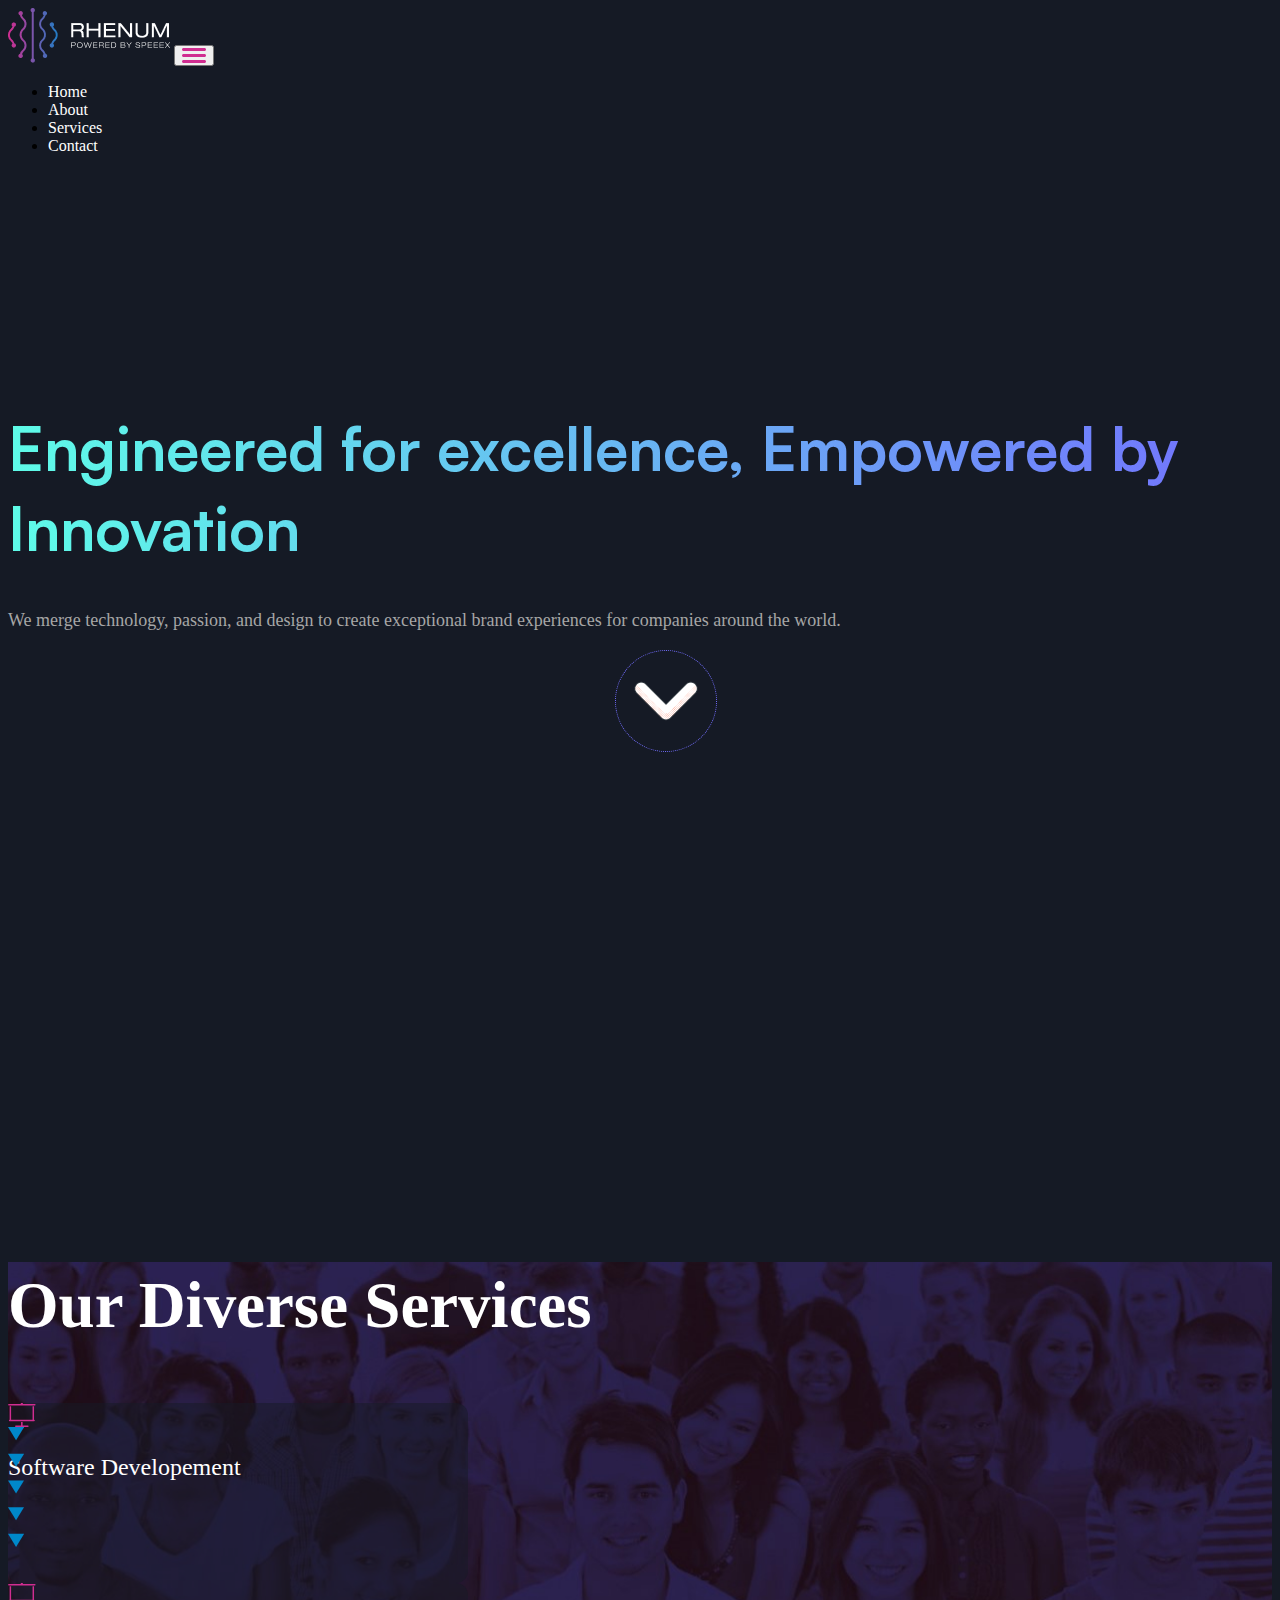
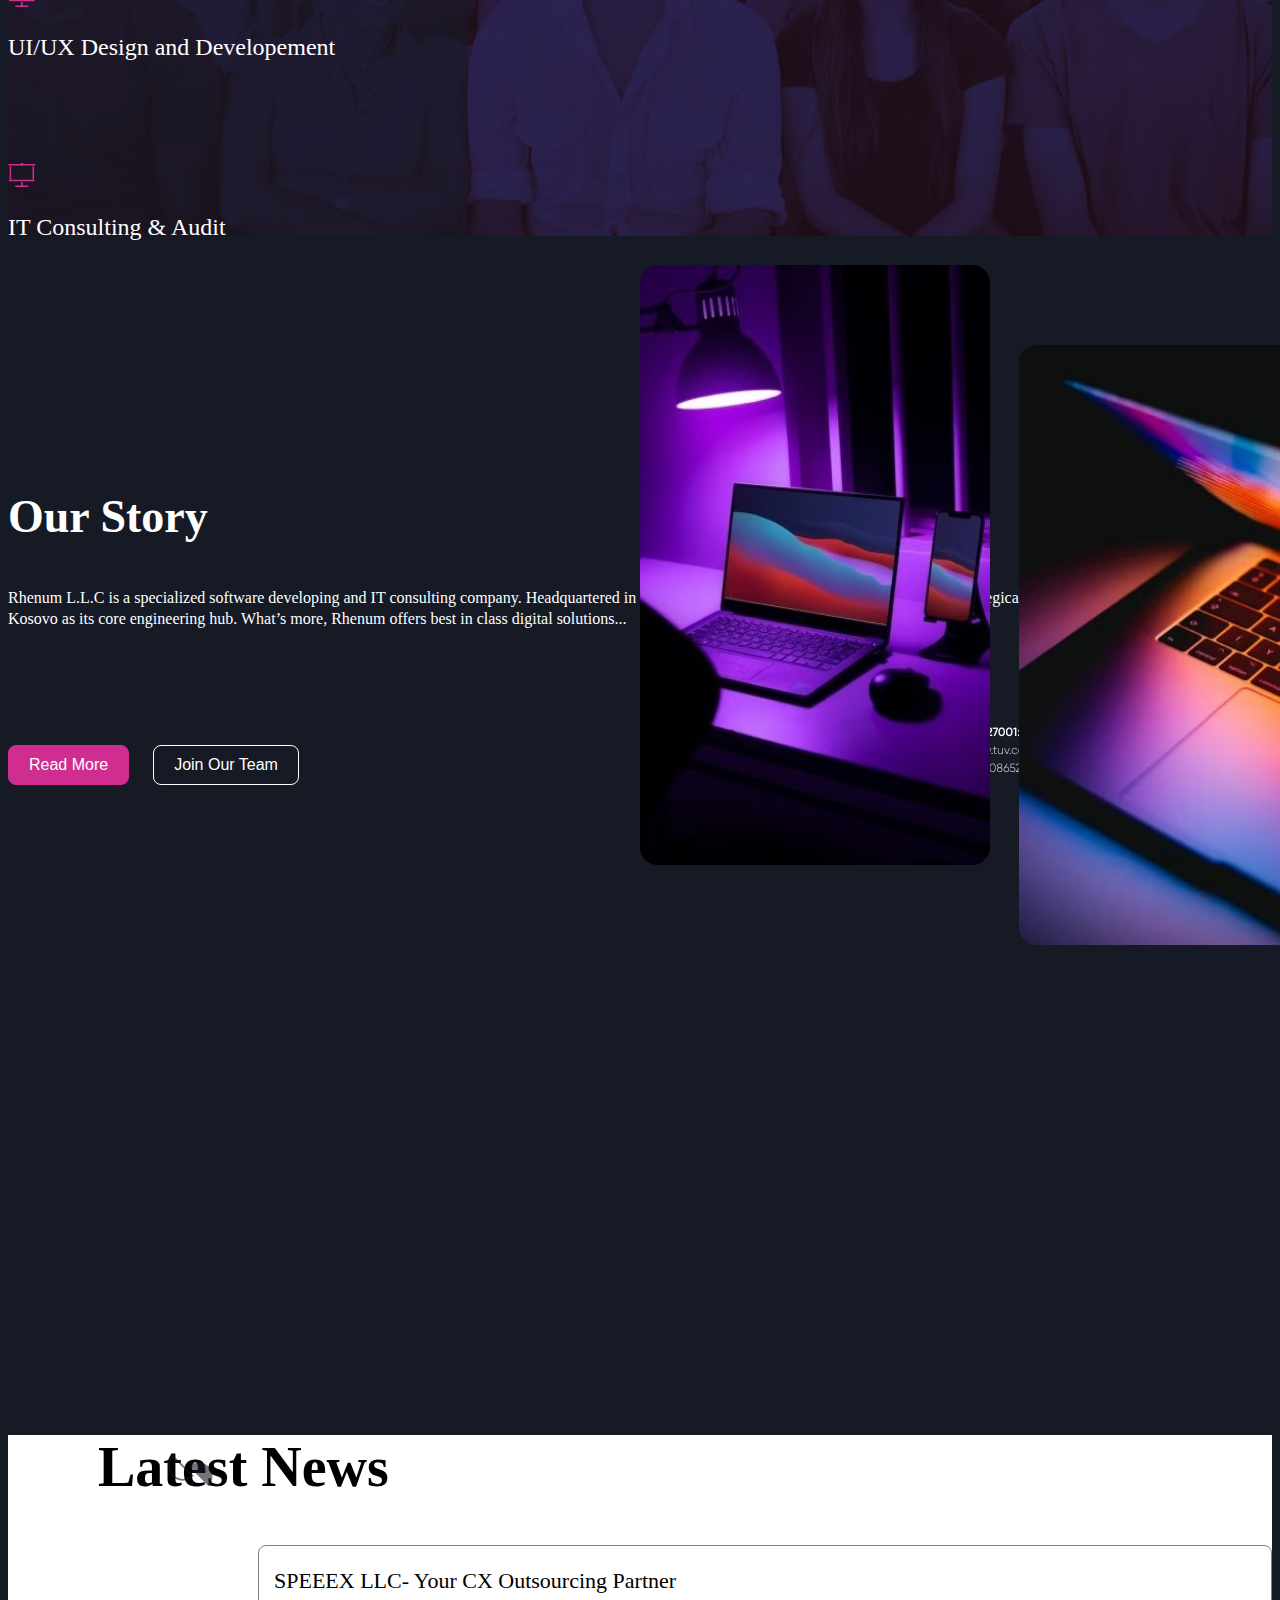
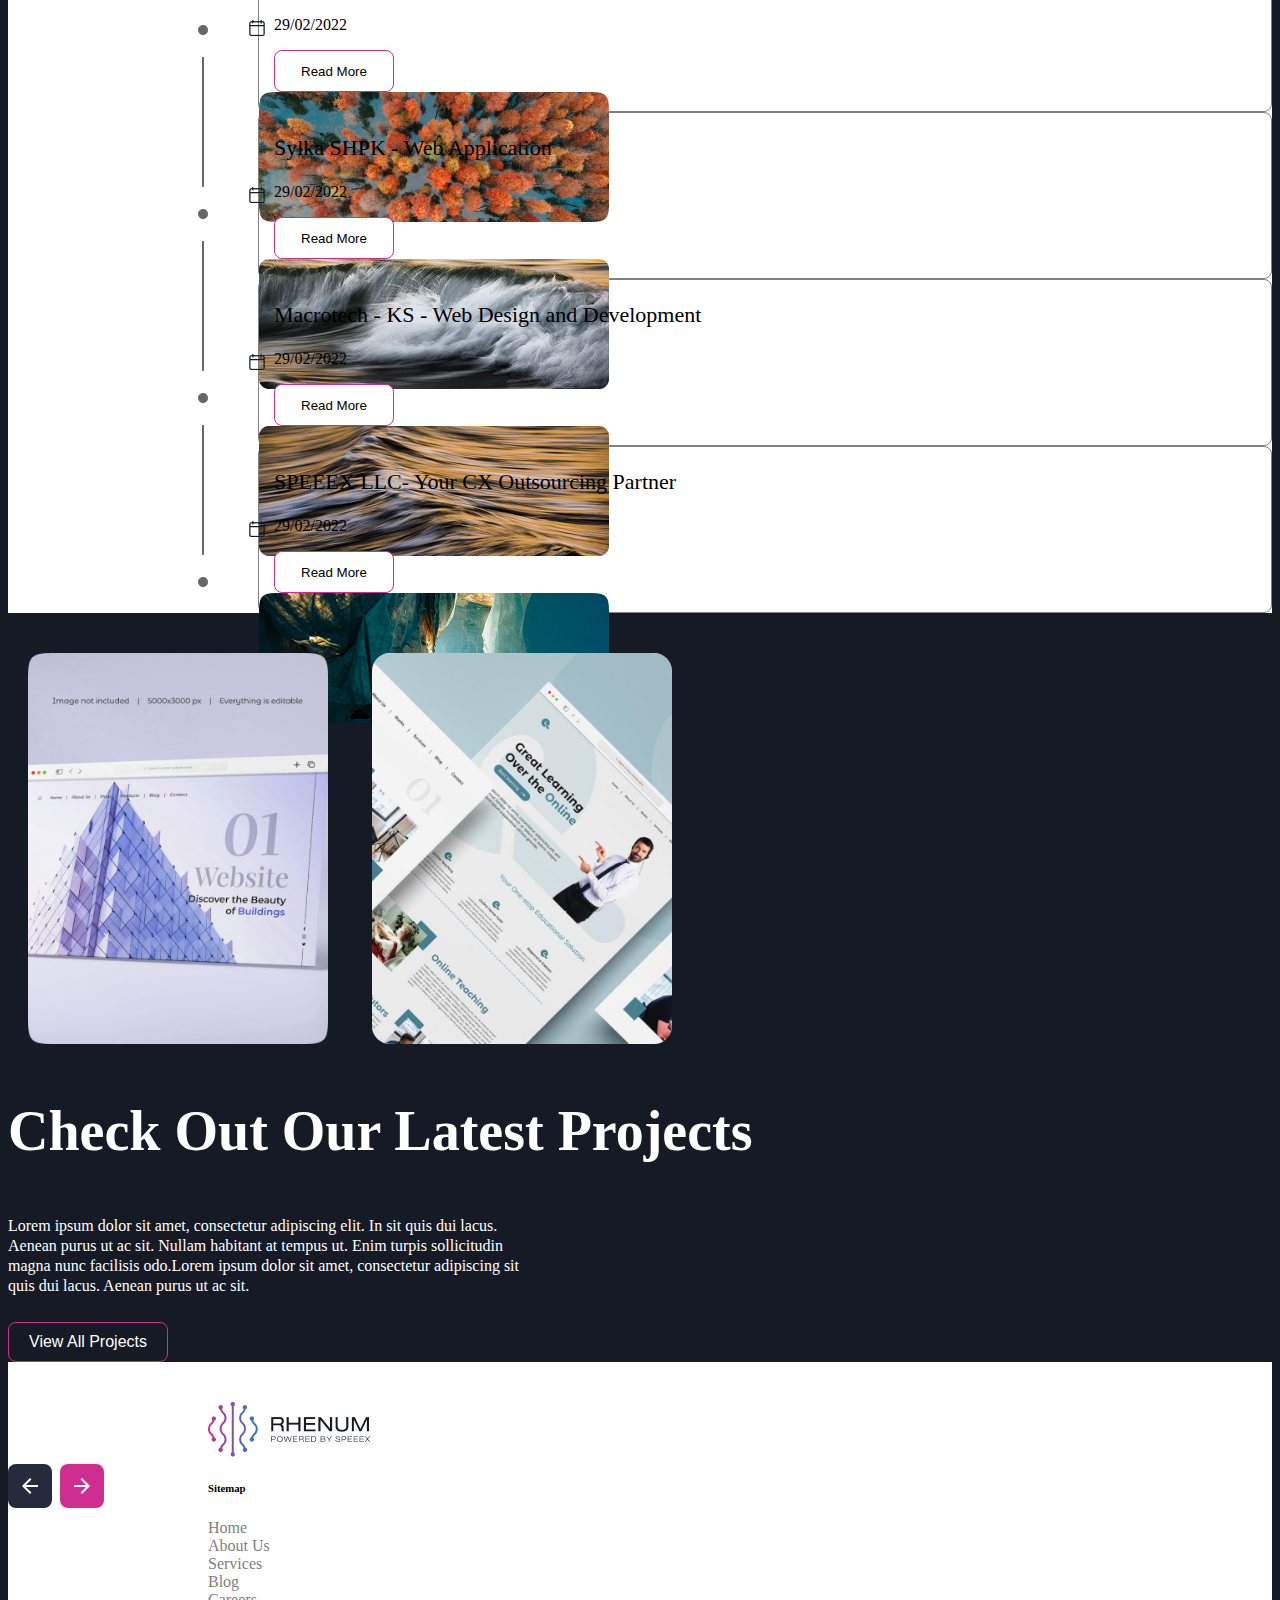
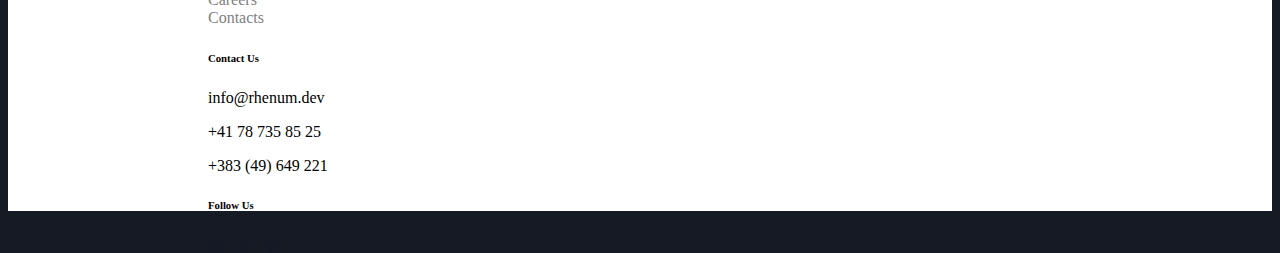
<file: index.html>
<html lang="en">
  <head>
    <meta charset="UTF-8" />
    <link rel="shortcut icon" href="favicon.ico" type="image/x-icon" />
    <meta http-equiv="X-UA-Compatible" content="IE=edge" />
    <meta name="viewport" content="width=device-width, initial-scale=1.0" />
    <title>Final Project - Home</title>
    <link
      href="https://cdn.jsdelivr.net/npm/bootstrap@5.0.2/dist/css/bootstrap.min.css"
      rel="stylesheet"
      integrity="sha384-EVSTQN3/azprG1Anm3QDgpJLIm9Nao0Yz1ztcQTwFspd3yD65VohhpuuCOmLASjC"
      crossorigin="anonymous"
    />
    <link rel="stylesheet" href="./styles/main.css" />
    <link rel="stylesheet" href="./assets/css/styles.css" />
  </head>
  <body>
    <nav>
      <div class="container">
        <nav class="navbar navbar-expand-lg bg-body-tertiary">
          <div class="container-fluid">
            <a class="navbar-brand" href="#"
              ><img src="./images/logo.png" alt=""
            /></a>
            <button
              class="navbar-toggler"
              type="button"
              data-bs-toggle="collapse"
              data-bs-target="#navbarSupportedContent"
              aria-controls="navbarSupportedContent"
              aria-expanded="false"
              aria-label="Toggle navigation"
            >
              <span class="navbar-toggler-icon">
                <img src="./images/burger.svg" alt="" />
              </span>
            </button>
            <div class="collapse navbar-collapse" id="navbarSupportedContent">
              <ul class="navbar-nav mb-2 mb-lg-0 ms-auto">
                <li class="nav-item">
                  <a class="nav-link active" aria-current="page" href="index.html"
                    >Home</a
                  >
                </li>
                <li class="nav-item">
                  <a class="nav-link" href="about.html">About</a>
                </li>
                <li class="nav-item">
                  <a class="nav-link" href="services.html">Services</a>
                </li>
                <li class="nav-item">
                  <a class="nav-link" href="contact.html">Contact</a>
                </li>
              </ul>
            </div>
          </div>
        </nav>
      </div>
    </nav>

    <header id="header">
      <div class="container">
        <div class="row justify-content-center align-content-center">
          <div class="col-sm-8 text-center">
            <h1>Engineered for excellence, Empowered by Innovation</h1>
          </div>
        </div>
        <div
          class="row justify-content-center align-content-center text-center"
        >
          <div class="col-sm-7 col-md-6">
            <p>
              We merge technology, passion, and design to create exceptional
              brand experiences for companies around the world.
            </p>
          </div>
        </div>
        <div class="row w-100 mt-5">
          <div class="col">
            <a href="#diverse"
              ><img src="/images/arrowD.png" alt="" class="img-btn"
            /></a>
          </div>
        </div>
      </div>
    </header>

    <section id="diverse">
      <div class="container-fluid">
        <div class="row">
          <div class="col-sm-4 mt-5 ms-5">
            <h2>Our Diverse Services</h2>
          </div>
        </div>
        <div class="row row-cards ms-2">
          <div
            class="col-sm-12 col-md-3 text-center align-content-center c1 card-row mt-5 ms-4"
          >
            <span><img src="/images/speajer.svg" alt="" /></span>
            <p class="p-3">Software Developement</p>
          </div>
          <div
            class="col-sm-12 col-md-3 text-center align-content-center card-row c-display-1 mt-5 ms-4"
          >
            <span><img src="/images/speajer.svg" alt="" /></span>
            <p class="p-3">UI/UX Design and Developement</p>
          </div>
          <div
            class="col-sm-12 col-md-3 text-center align-content-center card-row c-display-1 mt-5 ms-4"
          >
            <span><img src="/images/speajer.svg" alt="" /></span>
            <p class="p-3">IT Consulting & Audit</p>
          </div>
        </div>
      </div>
    </section>

    <section id="story">
      <div class="container">
        <div class="row h-100">
          <div class="col-sm-12">
            <div class="col-sm-3 ms-3 mt-5">
              <h2>Our Story</h2>
            </div>
            <div class="col-sm-5 ms-3">
              <p>
                Rhenum L.L.C is a specialized software developing and IT
                consulting company. Headquartered in Reiden Switzerland, the
                company operates in the strategically chosen location Republic
                of Kosovo as its core engineering hub. What’s more, Rhenum
                offers best in class digital solutions...
              </p>
            </div>
            <div class="col-sm-4 ms-3 mt-5">
              <span>
                <button class="btn-Read btn-Story">Read More</button>
                <button class="btn-Join btn-Story">Join Our Team</button>
              </span>
            </div>
          </div>
          <div class="col-sm-12">
            <div class="col-sm-12 imgPos">
              <img src="images/Rectangle 860.jpg" alt="" class="img-1" />
              <img src="images/Rectangle 861.jpg" alt="" class="img-2" />
            </div>
          </div>
        </div>
      </div>
    </section>

    <section id="latest-News">
      <div class="container-fluid">
        <div class="row ">
          <div class="col-6 text-center my-5">
            <h2 class="my-5">Latest News</h2>
          </div>
        </div>
        <div class="row row-calendar mb-3 w-75">
          <div class="col-6">
            <div class="col-10 mt-3">
              <h3>SPEEEX LLC- Your CX Outsourcing Partner</h3>
            </div>
            <div class="col-2 mt-2 ms-4">
              <p>29/02/2022</p>
            </div>
            <div class="col-2 mt-4">
              <button>Read More</button>
            </div>
          </div>
          <div class="col-4 offset-2 mt-3">
            <img src="/images/Rectangle 871.png" alt="">
          </div>
        </div>
        <div class="row row-calendar mb-3 w-75">
          <div class="col-6">
            <div class="col-10 mt-3">
              <h3>Sylka SHPK - Web Application</h3>
            </div>
            <div class="col-2 mt-2 ms-4">
              <p>29/02/2022</p>
            </div>
            <div class="col-2 mt-4">
              <button>Read More</button>
            </div>
          </div>
          <div class="col-4 offset-2 mt-3">
            <img src="/images/nature1.png" alt="">
          </div>
        </div>
        <div class="row row-calendar mb-3 w-75">
          <div class="col-6">
            <div class="col-12 mt-3">
              <h3>Macrotech - KS - Web Design and Development</h3>
            </div>
            <div class="col-2 mt-2 ms-4">
              <p>29/02/2022</p>
            </div>
            <div class="col-2 mt-4">
              <button>Read More</button>
            </div>
          </div>
          <div class="col-4 offset-2 mt-3">
            <img src="/images/nature2.png" alt="">
          </div>
        </div>
        <div class="row row-calendar w-75">
          <div class="col-6">
            <div class="col-10 mt-3">
              <h3>SPEEEX LLC- Your CX Outsourcing Partner</h3>
            </div>
            <div class="col-2 mt-2 ms-4">
              <p>29/02/2022</p>
            </div>
            <div class="col-2 mt-4">
              <button>Read More</button>
            </div>
          </div>
          <div class="col-4 offset-2 mt-3">
            <img src="/images/nature3.png" alt="">
          </div>
        </div>
    </section>

    <section id="projects">
      <div class="container-fluid">
        <div class="row mb-5">
          <div class="col-6 mt-5 ms-5">
            <img src="/images/Rectangle 15.png" alt="" class="imgProject1 imgProject">
            <img src="/images/Rectangle 863.jpg" alt="" class="imgProject2 imgProject">
          </div>
          <div class="col mt-5">
            <h2 class="mt-3">Check Out Our Latest Projects</h2>
            <p class="mt-3">Lorem ipsum dolor sit amet, consectetur adipiscing elit. In sit quis dui lacus. Aenean purus ut ac sit. Nullam  habitant at tempus ut. Enim turpis sollicitudin magna nunc facilisis odo.Lorem ipsum dolor sit amet, consectetur adipiscing sit quis dui lacus. Aenean purus ut ac sit.</p>
            <button class="mt-3">View All Projects</button>
          </div>
        </div>
      </div>
    </section>

    <section id="footer">
      <div class="container">
        <div class="row text-center text-md-start">
          <div class="col-12 col-md-2 mb-4 mb-md-0">
            <img src="/images/logo black.png" alt="" class="img-fluid" />
          </div>
          <div class="col-12 col-md-8">
            <div class="row text-center text-md-start">
              <div class="col-12 col-sm-6 col-md-3 mb-4">
                <h6>Sitemap</h6>
                <ul class="list-unstyled">
                  <li><a href="#">Home</a></li>
                  <li><a href="#">About Us</a></li>
                  <li><a href="#">Services</a></li>
                </ul>
              </div>
              <div class="col-12 col-sm-6 col-md-3 mb-4">
                <ul class="list-unstyled mt-1">
                  <li><a href="#">Blog</a></li>
                  <li><a href="#">Careers</a></li>
                  <li><a href="#">Contacts</a></li>
                </ul>
              </div>
              <div class="col-12 col-sm-6 col-md-3 mb-4">
                <h6>Contact Us</h6>
                <p>info@rhenum.dev</p>
                <p>+41 78 735 85 25</p>
                <p>+383 (49) 649 221</p>
              </div>
              <div class="col-12 col-sm-6 col-md-3 mb-4">
                <h6 class="logos">Follow Us</h6>
              </div>
            </div>
          </div>
        </div>
      </div>
    </section>

  </body>
  <script
    src="https://cdn.jsdelivr.net/npm/@popperjs/core@2.9.2/dist/umd/popper.min.js"
    integrity="sha384-IQsoLXl5PILFhosVNubq5LC7Qb9DXgDA9i+tQ8Zj3iwWAwPtgFTxbJ8NT4GN1R8p"
    crossorigin="anonymous"
  ></script>
  <script
    src="https://cdn.jsdelivr.net/npm/bootstrap@5.0.2/dist/js/bootstrap.min.js"
    integrity="sha384-cVKIPhGWiC2Al4u+LWgxfKTRIcfu0JTxR+EQDz/bgldoEyl4H0zUF0QKbrJ0EcQF"
    crossorigin="anonymous"
  ></script>
</html>
</file>
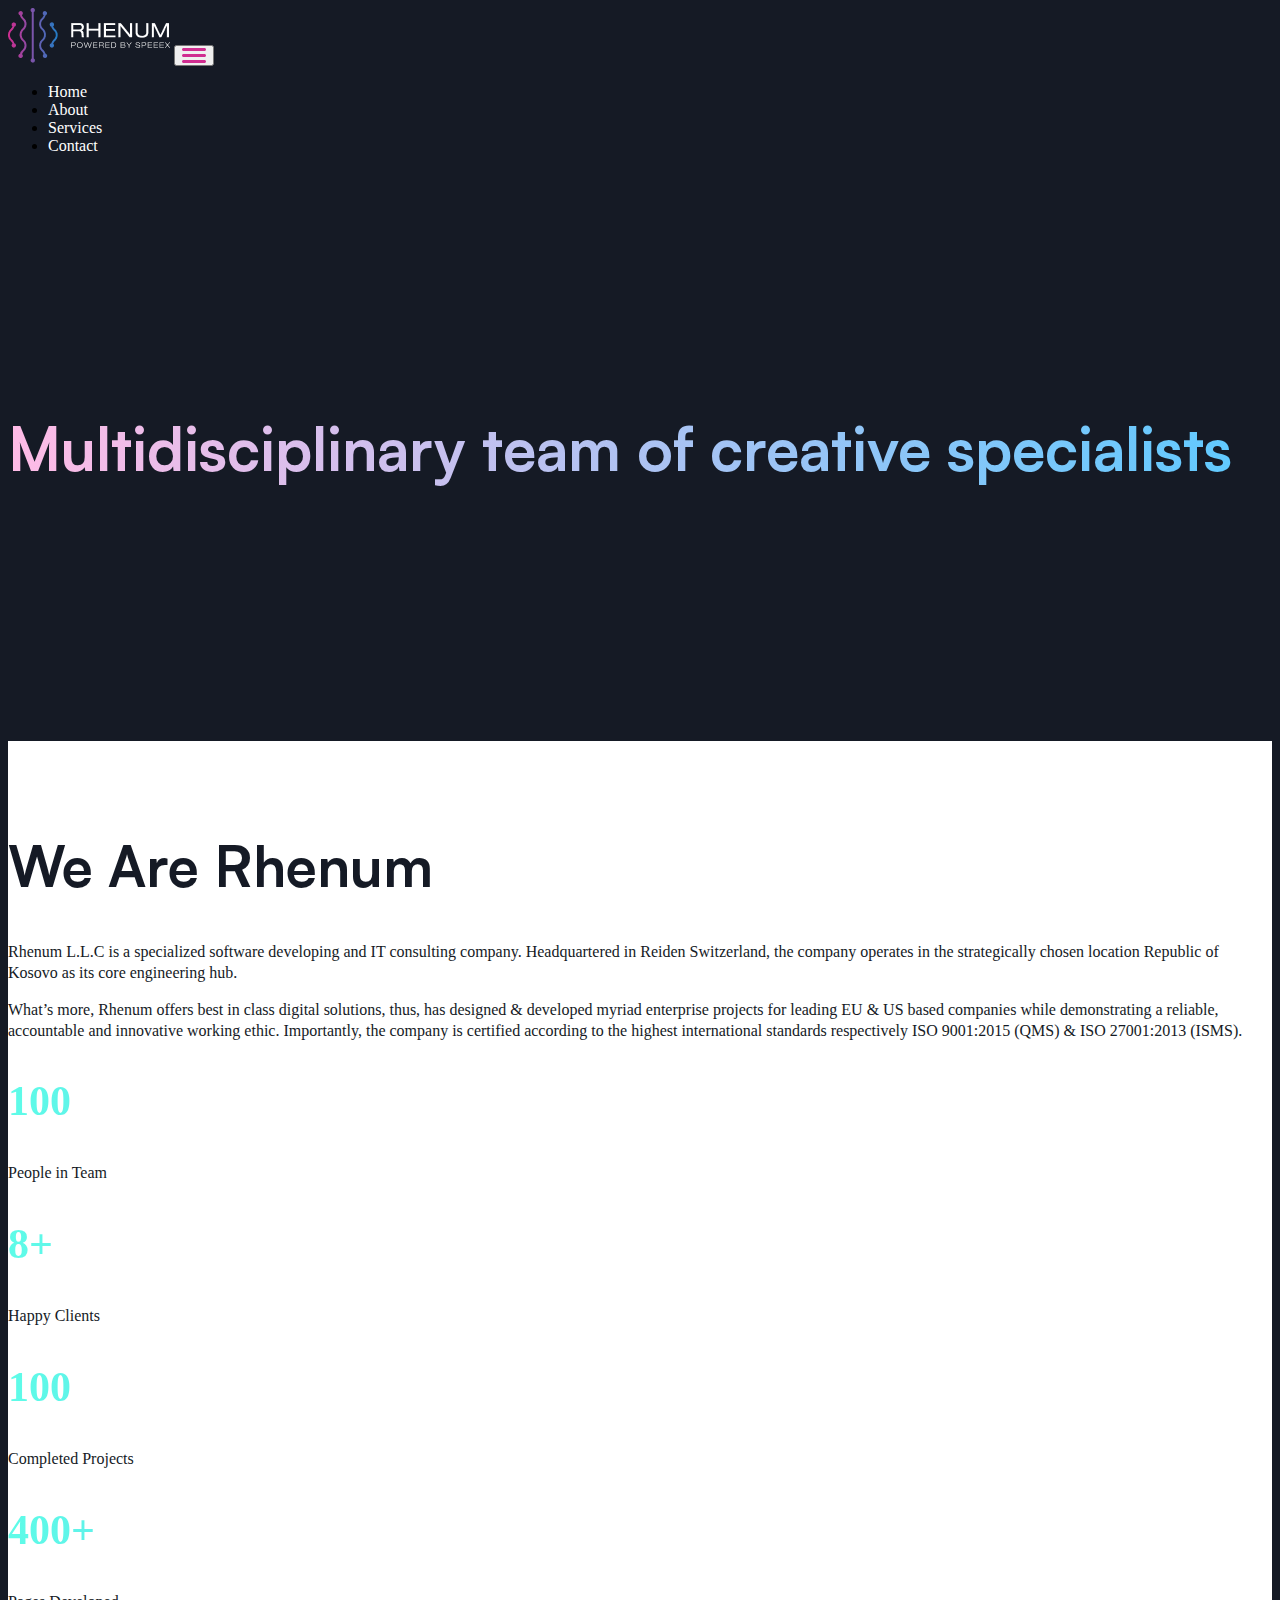
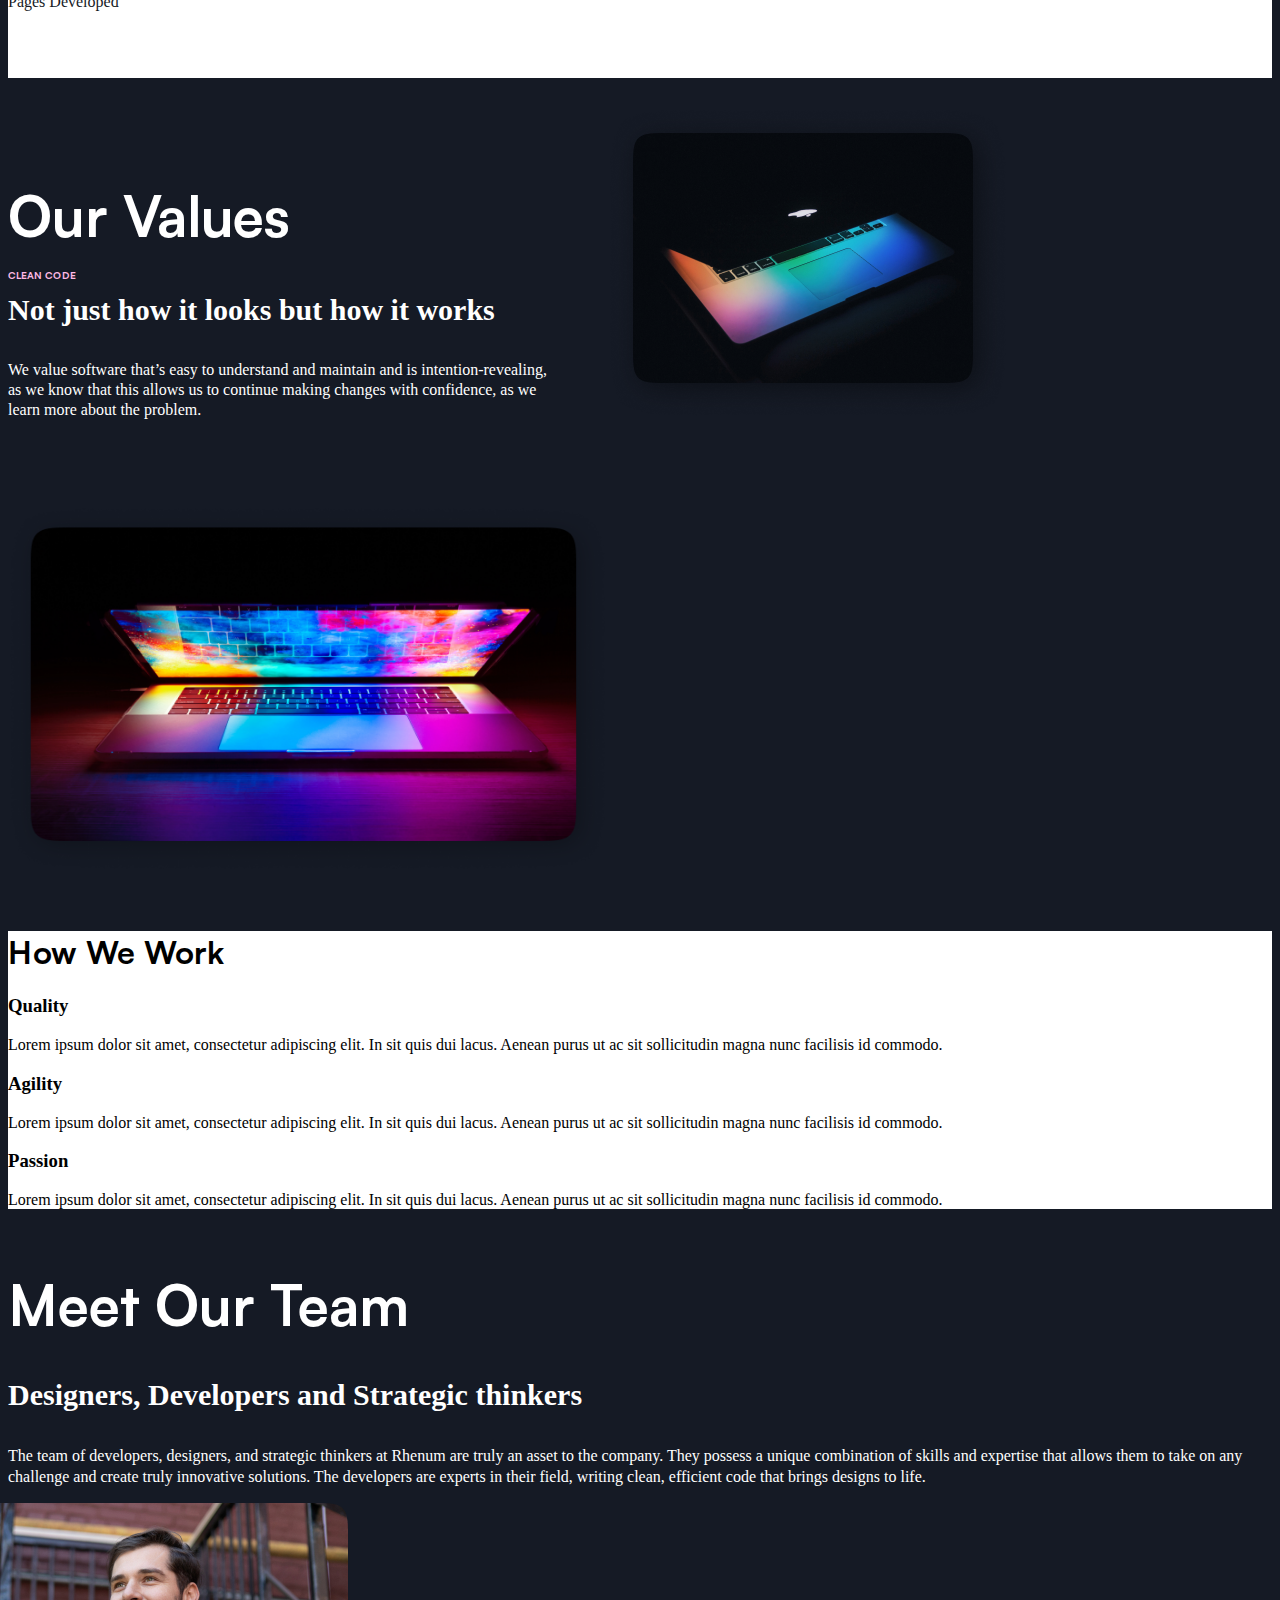
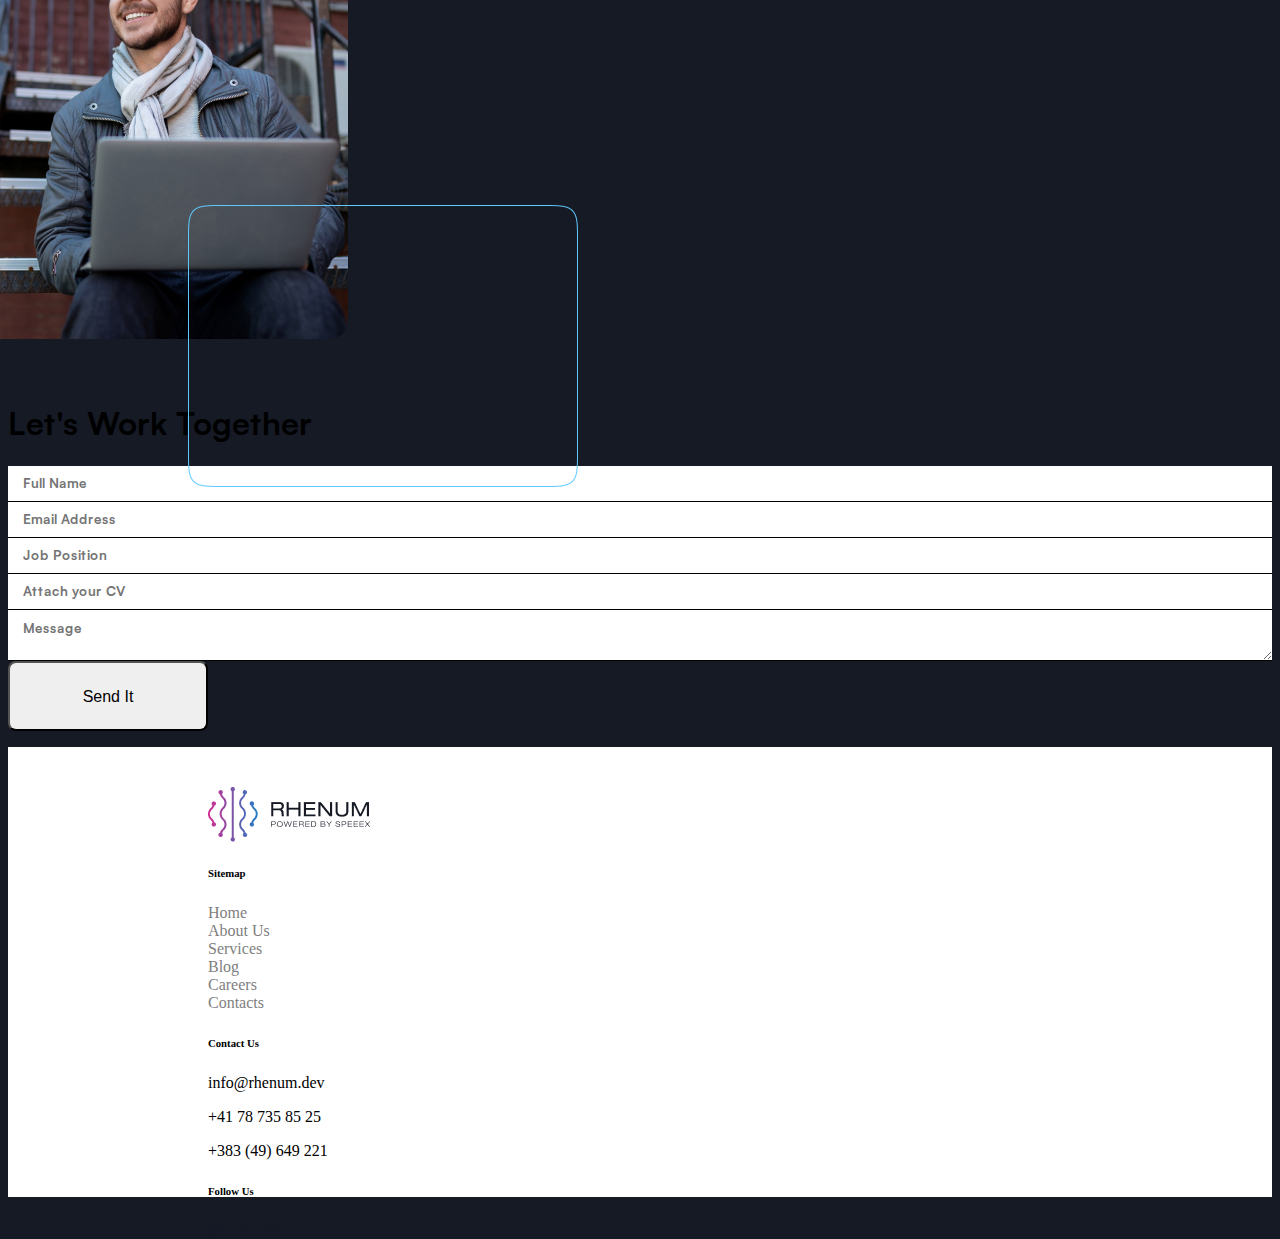
<file: about.html>
<html lang="en">
  <head>
    <meta charset="UTF-8" />
    <link rel="shortcut icon" href="favicon.ico" type="image/x-icon" />
    <meta http-equiv="X-UA-Compatible" content="IE=edge" />
    <meta name="viewport" content="width=device-width, initial-scale=1.0" />
    <title>Final Project - Home</title>
    <link
      href="https://cdn.jsdelivr.net/npm/bootstrap@5.0.2/dist/css/bootstrap.min.css"
      rel="stylesheet"
      integrity="sha384-EVSTQN3/azprG1Anm3QDgpJLIm9Nao0Yz1ztcQTwFspd3yD65VohhpuuCOmLASjC"
      crossorigin="anonymous"
    />
    <link rel="stylesheet" href="./styles/main.css" />
    <link rel="stylesheet" href="./assets/css/styles.css" />
  </head>
  <body>
    <nav>
      <div class="container">
        <nav class="navbar navbar-expand-lg bg-body-tertiary">
          <div class="container-fluid">
            <a class="navbar-brand" href="#"
              ><img src="./images/logo.png" alt=""
            /></a>
            <button
              class="navbar-toggler"
              type="button"
              data-bs-toggle="collapse"
              data-bs-target="#navbarSupportedContent"
              aria-controls="navbarSupportedContent"
              aria-expanded="false"
              aria-label="Toggle navigation"
            >
              <span class="navbar-toggler-icon">
                <img src="./images/burger.svg" alt="" />
              </span>
            </button>
            <div class="collapse navbar-collapse" id="navbarSupportedContent">
              <ul class="navbar-nav mb-2 mb-lg-0 ms-auto">
                <li class="nav-item">
                  <a
                    class="nav-link active"
                    aria-current="page"
                    href="index.html"
                    >Home</a
                  >
                </li>
                <li class="nav-item">
                  <a class="nav-link" href="about.html">About</a>
                </li>
                <li class="nav-item">
                  <a class="nav-link" href="services.html">Services</a>
                </li>
                <li class="nav-item">
                  <a class="nav-link" href="contact.html">Contact</a>
                </li>
              </ul>
            </div>
          </div>
        </nav>
      </div>
    </nav>
    <header id="header-about">
      <div class="container">
        <div class="row justify-content-center align-content-center">
          <div class="col-sm-3 col-md-6 text-center">
            <h1>Multidisciplinary team of creative specialists</h1>
          </div>
        </div>
      </div>
    </header>

    <section id="about">
      <div class="container">
        <div class="row flex-column flex-md-row">
          <div class="col-12 col-md-4 text-center text-md-start">
            <h1>We Are Rhenum</h1>
          </div>
          <div class="col-12 col-md-8">
            <p>
              Rhenum L.L.C is a specialized software developing and IT
              consulting company. Headquartered in Reiden Switzerland, the
              company operates in the strategically chosen location Republic of
              Kosovo as its core engineering hub.
            </p>
            <p>
              What’s more, Rhenum offers best in class digital solutions, thus,
              has designed & developed myriad enterprise projects for leading EU
              & US based companies while demonstrating a reliable, accountable
              and innovative working ethic. Importantly, the company is
              certified according to the highest international standards
              respectively ISO 9001:2015 (QMS) & ISO 27001:2013 (ISMS).
            </p>
            <div class="row text-center">
              <div class="col-6 col-sm-3">
                <div>
                  <h2>100</h2>
                  <p>People in Team</p>
                </div>
              </div>
              <div class="col-6 col-sm-3">
                <div>
                  <h2>8+</h2>
                  <p>Happy Clients</p>
                </div>
              </div>
              <div class="col-6 col-sm-3">
                <div>
                  <h2>100</h2>
                  <p>Completed Projects</p>
                </div>
              </div>
              <div class="col-6 col-sm-3">
                <div>
                  <h2>400+</h2>
                  <p>Pages Developed</p>
                </div>
              </div>
            </div>
          </div>
        </div>
      </div>
    </section>

    <section id="values">
      <div class="container">
        <div div class="row align-items-center g-5">
          <div class="col-md-6">
            <h1 class="mb-5">Our Values</h1>
            <h3 class="d-flex flex-column">
              <span>Not just how it looks</span>
              <span>but how it works</span>
            </h3>

            <p class="mt-5 ms-5">
              We value software that’s easy to understand and maintain and is
              intention-revealing, as we know that this allows us to continue
              making changes with confidence, as we learn more about the
              problem.
            </p>
          </div>
          <div class="col-md-6 text-center">
            <img src="/images/laptop.png" alt="Laptop" class="img-fluid" />
          </div>
        </div>
      </div>
    </section>

    <section id="weWork">
      <div class="container">
        <div class="row flex-column flex-md-row">
          <div class="col-12 col-md-3 mt-5 text-center text-md-start">
            <h1>How We Work</h1>
          </div>
          <div class="col-12 col-md-8 mt-5">
            <div class="row mt-3 text-center text-md-start">
              <div class="col-12 col-sm-6 col-md-3 mb-4">
                <div class="flex">
                  <h3>Quality</h3>
                  <p>
                    Lorem ipsum dolor sit amet, consectetur adipiscing elit. In
                    sit quis dui lacus. Aenean purus ut ac sit sollicitudin
                    magna nunc facilisis id commodo.
                  </p>
                </div>
              </div>
              <div class="col-12 col-sm-6 col-md-3 mb-4">
                <div class="flex">
                  <h3>Agility</h3>
                  <p>
                    Lorem ipsum dolor sit amet, consectetur adipiscing elit. In
                    sit quis dui lacus. Aenean purus ut ac sit sollicitudin
                    magna nunc facilisis id commodo.
                  </p>
                </div>
              </div>
              <div class="col-12 col-sm-6 col-md-3 mb-4">
                <div class="flex">
                  <h3>Passion</h3>
                  <p>
                    Lorem ipsum dolor sit amet, consectetur adipiscing elit. In
                    sit quis dui lacus. Aenean purus ut ac sit sollicitudin
                    magna nunc facilisis id commodo.
                  </p>
                </div>
              </div>
            </div>
          </div>
        </div>
      </div>
    </section>

    <section id="meetTeam">
      <div class="container">
        <div div class="row align-items-center g-5">
          <div class="col-md-6">
            <h1 class="mb-5">Meet Our Team</h1>
            <h3 class="d-flex flex-column">
              Designers, Developers and Strategic thinkers
            </h3>

            <p class="mt-5 ms-5">
              The team of developers, designers, and strategic thinkers at
              Rhenum are truly an asset to the company. They possess a unique
              combination of skills and expertise that allows them to take on
              any challenge and create truly innovative solutions. The
              developers are experts in their field, writing clean, efficient
              code that brings designs to life.
            </p>
          </div>
          <div class="col-md-6 text-center">
            <img
              src="/images/developer.png"
              alt="Laptop"
              class="img-fluid imgDev"
            />
            <span></span>
          </div>
        </div>
      </div>
    </section>

    <section id="form">
      <div class="container">
        <div class="row">
          <div class="col-12 col-md-4">
            <h1 class="d-flex flex-column text-center text-md-start text-white">
              <span>Let's Work</span>
              <span>Together</span>
            </h1>
          </div>
          <div class="col-12 col-md-8 bg-custom">
            <form action="" class="row g-3">
              <div class="col-12 col-sm-6">
                <input
                  type="text"
                  name="name"
                  placeholder="Full Name"
                  class="form-control border-0 border-bottom text-white bg-transparent"
                />
              </div>
              <div class="col-12 col-sm-6">
                <input
                  type="email"
                  name="name"
                  placeholder="Email Address"
                  class="form-control border-0 border-bottom text-white bg-transparent"
                />
              </div>
              <div class="col-12 col-sm-6">
                <input
                  type="text"
                  name="name"
                  placeholder="Job Position"
                  class="form-control border-0 border-bottom text-white bg-transparent"
                />
              </div>
              <div class="col-12 col-sm-6">
                <input
                  type="text"
                  name="name"
                  placeholder="Attach your CV"
                  class="form-control border-0 border-bottom text-white bg-transparent"
                />
              </div>
              <div class="col-12">
                <textarea
                  name=""
                  id=""
                  cols="10"
                  rows="2"
                  placeholder="Message"
                  class="form-control border-0 border-bottom text-white bg-transparent"
                ></textarea>
              </div>
              <div class="col-12 text-end">
                <button type="submit" class="btn btn-light px-4 py-2">
                  Send It
                </button>
              </div>
            </form>
          </div>
        </div>
      </div>
    </section>

    <section id="footer">
      <div class="container">
        <div class="row text-center text-md-start">
          <div class="col-12 col-md-2 mb-4 mb-md-0">
            <img src="/images/logo black.png" alt="" class="img-fluid" />
          </div>
          <div class="col-12 col-md-8">
            <div class="row text-center text-md-start">
              <div class="col-12 col-sm-6 col-md-3 mb-4">
                <h6>Sitemap</h6>
                <ul class="list-unstyled">
                  <li><a href="#">Home</a></li>
                  <li><a href="#">About Us</a></li>
                  <li><a href="#">Services</a></li>
                </ul>
              </div>
              <div class="col-12 col-sm-6 col-md-3 mb-4">
                <ul class="list-unstyled mt-1">
                  <li><a href="#">Blog</a></li>
                  <li><a href="#">Careers</a></li>
                  <li><a href="#">Contacts</a></li>
                </ul>
              </div>
              <div class="col-12 col-sm-6 col-md-3 mb-4">
                <h6>Contact Us</h6>
                <p>info@rhenum.dev</p>
                <p>+41 78 735 85 25</p>
                <p>+383 (49) 649 221</p>
              </div>
              <div class="col-12 col-sm-6 col-md-3 mb-4">
                <h6 class="logos">Follow Us</h6>
              </div>
            </div>
          </div>
        </div>
      </div>
    </section>
  </body>
  <script
    src="https://cdn.jsdelivr.net/npm/@popperjs/core@2.9.2/dist/umd/popper.min.js"
    integrity="sha384-IQsoLXl5PILFhosVNubq5LC7Qb9DXgDA9i+tQ8Zj3iwWAwPtgFTxbJ8NT4GN1R8p"
    crossorigin="anonymous"
  ></script>
  <script
    src="https://cdn.jsdelivr.net/npm/bootstrap@5.0.2/dist/js/bootstrap.min.js"
    integrity="sha384-cVKIPhGWiC2Al4u+LWgxfKTRIcfu0JTxR+EQDz/bgldoEyl4H0zUF0QKbrJ0EcQF"
    crossorigin="anonymous"
  ></script>
</html>
</file>
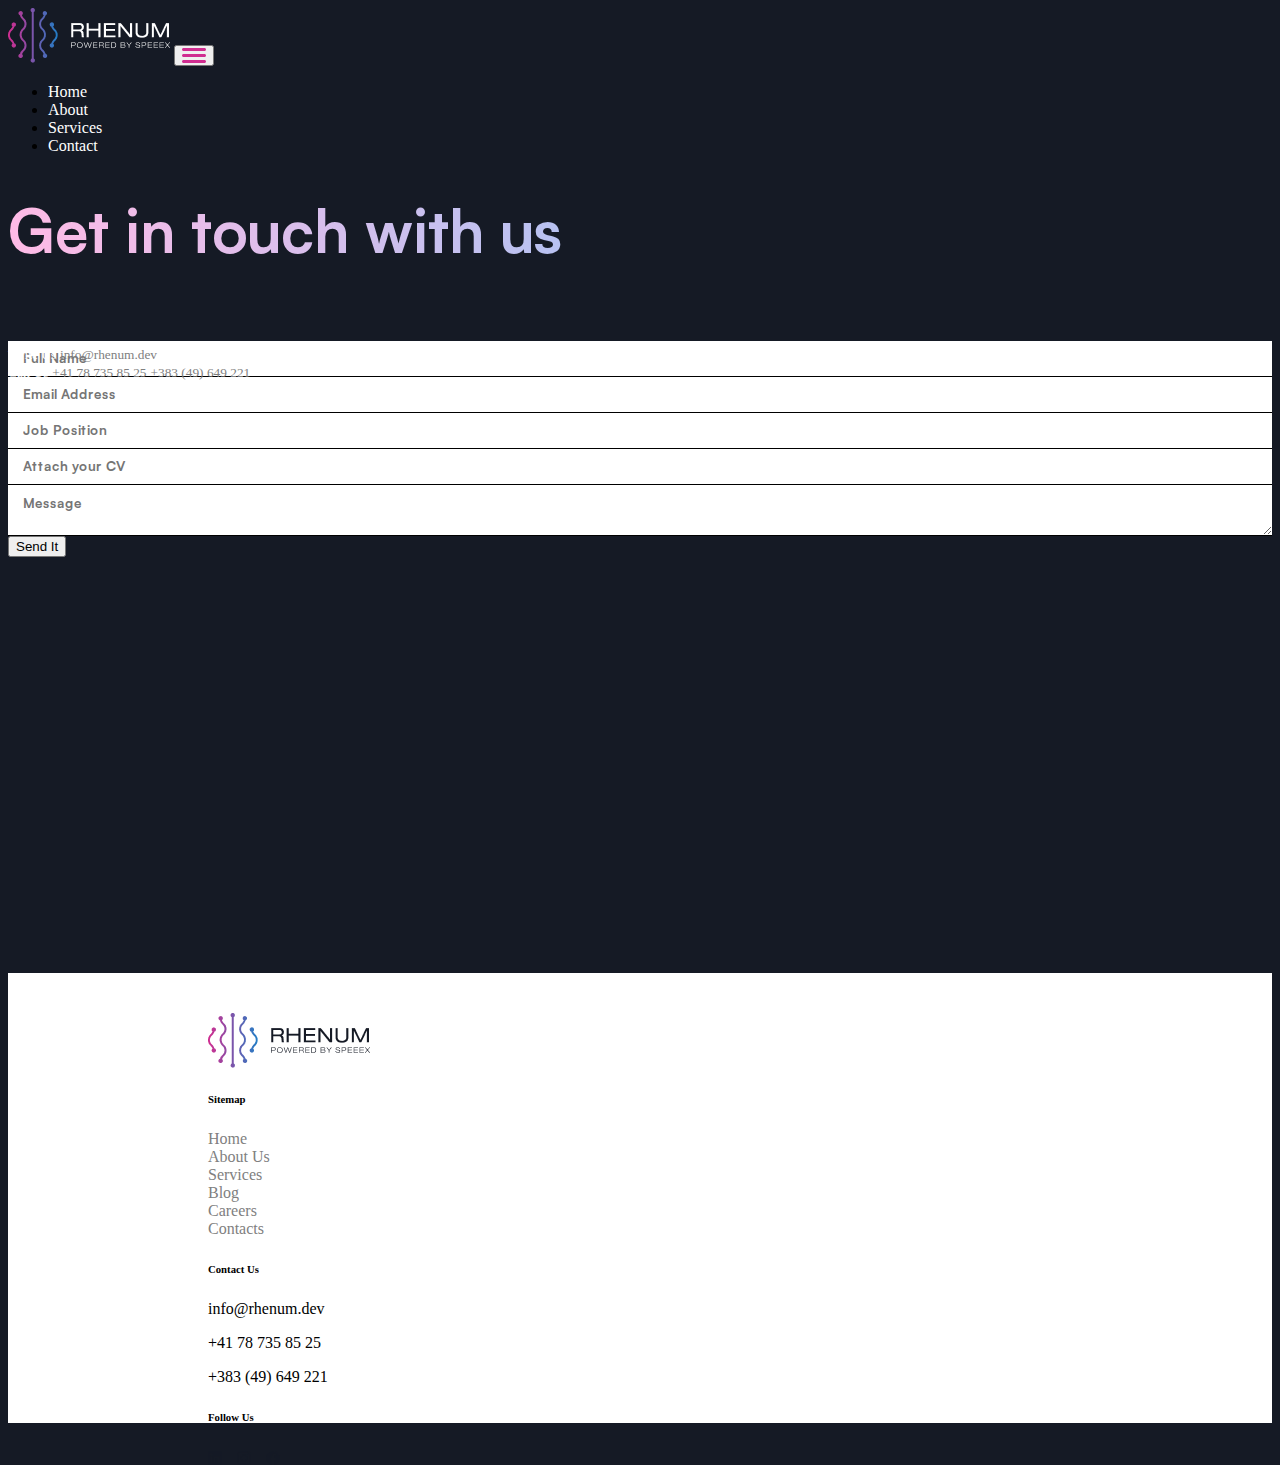
<file: contact.html>
<html lang="en">
  <head>
    <meta charset="UTF-8" />
    <link rel="shortcut icon" href="favicon.ico" type="image/x-icon" />
    <meta http-equiv="X-UA-Compatible" content="IE=edge" />
    <meta name="viewport" content="width=device-width, initial-scale=1.0" />
    <title>Final Project - Home</title>
    <link
      href="https://cdn.jsdelivr.net/npm/bootstrap@5.0.2/dist/css/bootstrap.min.css"
      rel="stylesheet"
      integrity="sha384-EVSTQN3/azprG1Anm3QDgpJLIm9Nao0Yz1ztcQTwFspd3yD65VohhpuuCOmLASjC"
      crossorigin="anonymous"
    />
    <link rel="stylesheet" href="./styles/main.css" />
    <link rel="stylesheet" href="./assets/css/styles.css" />
  </head>
  <body>
    <nav>
      <div class="container">
        <nav class="navbar navbar-expand-lg bg-body-tertiary">
          <div class="container-fluid">
            <a class="navbar-brand" href="#"
              ><img src="./images/logo.png" alt=""
            /></a>
            <button
              class="navbar-toggler"
              type="button"
              data-bs-toggle="collapse"
              data-bs-target="#navbarSupportedContent"
              aria-controls="navbarSupportedContent"
              aria-expanded="false"
              aria-label="Toggle navigation"
            >
              <span class="navbar-toggler-icon">
                <img src="./images/burger.svg" alt="" />
              </span>
            </button>
            <div class="collapse navbar-collapse" id="navbarSupportedContent">
              <ul class="navbar-nav mb-2 mb-lg-0 ms-auto">
                <li class="nav-item">
                  <a
                    class="nav-link active"
                    aria-current="page"
                    href="index.html"
                    >Home</a
                  >
                </li>
                <li class="nav-item">
                  <a class="nav-link" href="about.html">About</a>
                </li>
                <li class="nav-item">
                  <a class="nav-link" href="services.html">Services</a>
                </li>
                <li class="nav-item">
                  <a class="nav-link" href="contact.html">Contact</a>
                </li>
              </ul>
            </div>
          </div>
        </nav>
      </div>
    </nav>

    <section id="contact">
      <div class="container">
        <div class="row h-75 d-flex flex-row align-content-center">
          <div class="col-sm-12 col-md-6">
            <div class="row">
              <div class="col-sm-12 col-md-9">
                <h1>Get in touch with us</h1>
              </div>
              <div class="col-sm-4 d-flex flex-column">
                <small class="mb-2">Write Us</small>
                <small class="graySmall">info@rhenum.dev</small>
              </div>
              <div class="col-sm-4 d-flex flex-column">
                <small class="mb-2">Call Us</small>
                <small class="graySmall">+41 78 735 85 25</small>
                <small class="graySmall">+383 (49) 649 221</small>
              </div>
            </div>
          </div>
          <div class="col-sm-12 col-md-6">
            <form action="" class="row g-3">
              <div class="col-12 col-sm-6">
                <input
                  type="text"
                  name="name"
                  placeholder="Full Name"
                  class="form-control border-0 border-bottom text-white bg-transparent"
                />
              </div>
              <div class="col-12 col-sm-6">
                <input
                  type="email"
                  name="name"
                  placeholder="Email Address"
                  class="form-control border-0 border-bottom text-white bg-transparent"
                />
              </div>
              <div class="col-12 col-sm-6">
                <input
                  type="text"
                  name="name"
                  placeholder="Job Position"
                  class="form-control border-0 border-bottom text-white bg-transparent"
                />
              </div>
              <div class="col-12 col-sm-6">
                <input
                  type="text"
                  name="name"
                  placeholder="Attach your CV"
                  class="form-control border-0 border-bottom text-white bg-transparent"
                />
              </div>
              <div class="col-12">
                <textarea
                  name=""
                  id=""
                  cols="10"
                  rows="2"
                  placeholder="Message"
                  class="form-control border-0 border-bottom text-white bg-transparent"
                ></textarea>
              </div>
              <div class="col-12 text-end">
                <button type="submit" class="btn btn-light px-4 py-2">
                  Send It
                </button>
              </div>
            </form>
          </div>
        </div>
      </div>
    </section>

    <section id="mapEmbed">
      <div class="container-fluid w-100">
        <div class="row">
          <div class="col-12">
            <iframe
              src="https://www.google.com/maps/embed?pb=!1m14!1m8!1m3!1d5868.082712478895!2d21.153634!3d42.660479!3m2!1i1024!2i768!4f13.1!3m3!1m2!1s0x13549f85d06a63d9%3A0x6488559532df945d!2sSPEEEX!5e0!3m2!1sen!2sus!4v1740776862197!5m2!1sen!2sus"
              class="w-100"
              height="400"
              style="border: 0"
              allowfullscreen=""
              loading="lazy"
              referrerpolicy="no-referrer-when-downgrade"
            ></iframe>
          </div>
        </div>
      </div>
    </section>

    <section id="footer" class="py-4 bg-light">
      <div class="container">
        <div class="row text-center text-md-start">
          <div class="col-12 col-md-2 mb-4 mb-md-0">
            <img src="/images/logo black.png" alt="" class="img-fluid" />
          </div>
          <div class="col-12 col-md-8">
            <div class="row text-center text-md-start">
              <div class="col-12 col-sm-6 col-md-3 mb-4">
                <h6>Sitemap</h6>
                <ul class="list-unstyled">
                  <li><a href="#">Home</a></li>
                  <li><a href="#">About Us</a></li>
                  <li><a href="#">Services</a></li>
                </ul>
              </div>
              <div class="col-12 col-sm-6 col-md-3 mb-4">
                <ul class="list-unstyled mt-1">
                  <li><a href="#">Blog</a></li>
                  <li><a href="#">Careers</a></li>
                  <li><a href="#">Contacts</a></li>
                </ul>
              </div>
              <div class="col-12 col-sm-6 col-md-3 mb-4">
                <h6>Contact Us</h6>
                <p>info@rhenum.dev</p>
                <p>+41 78 735 85 25</p>
                <p>+383 (49) 649 221</p>
              </div>
              <div class="col-12 col-sm-6 col-md-3 mb-4">
                <h6 class="logos">Follow Us</h6>
              </div>
            </div>
          </div>
        </div>
      </div>
    </section>

    <!-- <section id="mapEmbed">
      <div class="container-fluid">
        <div class="row h-25">
          <div class="col-12">
            <iframe
              src="https://www.google.com/maps/embed?pb=!1m14!1m8!1m3!1d5868.082712478895!2d21.153634!3d42.660479!3m2!1i1024!2i768!4f13.1!3m3!1m2!1s0x13549f85d06a63d9%3A0x6488559532df945d!2sSPEEEX!5e0!3m2!1sen!2sus!4v1740776862197!5m2!1sen!2sus"
              width="1600"
              height="600"
              style="border: 0"
              allowfullscreen=""
              loading="lazy"
              referrerpolicy="no-referrer-when-downgrade"
            ></iframe>
          </div>
        </div>
      </div>
    </section> -->

    <!-- <section id="footer">
      <div class="container">
        <div class="row text-center text-md-start">
          <div class="col-12 col-md-2 mb-4 mb-md-0">
            <img src="/images/logo black.png" alt="" class="img-fluid" />
          </div>
          <div class="col-12 col-md-8">
            <div class="row text-center text-md-start">
              <div class="col-12 col-sm-6 col-md-3 mb-4">
                <h6>Sitemap</h6>
                <ul class="list-unstyled">
                  <li><a href="#">Home</a></li>
                  <li><a href="#">About Us</a></li>
                  <li><a href="#">Services</a></li>
                </ul>
              </div>
              <div class="col-12 col-sm-6 col-md-3 mb-4">
                <ul class="list-unstyled mt-1">
                  <li><a href="#">Blog</a></li>
                  <li><a href="#">Careers</a></li>
                  <li><a href="#">Contacts</a></li>
                </ul>
              </div>
              <div class="col-12 col-sm-6 col-md-3 mb-4">
                <h6>Contact Us</h6>
                <p>info@rhenum.dev</p>
                <p>+41 78 735 85 25</p>
                <p>+383 (49) 649 221</p>
              </div>
              <div class="col-12 col-sm-6 col-md-3 mb-4">
                <h6 class="logos">Follow Us</h6>
              </div>
            </div>
          </div>
        </div>
      </div>
    </section> -->
  </body>
  <script
    src="https://cdn.jsdelivr.net/npm/@popperjs/core@2.9.2/dist/umd/popper.min.js"
    integrity="sha384-IQsoLXl5PILFhosVNubq5LC7Qb9DXgDA9i+tQ8Zj3iwWAwPtgFTxbJ8NT4GN1R8p"
    crossorigin="anonymous"
  ></script>
  <script
    src="https://cdn.jsdelivr.net/npm/bootstrap@5.0.2/dist/js/bootstrap.min.js"
    integrity="sha384-cVKIPhGWiC2Al4u+LWgxfKTRIcfu0JTxR+EQDz/bgldoEyl4H0zUF0QKbrJ0EcQF"
    crossorigin="anonymous"
  ></script>
</html>
</file>
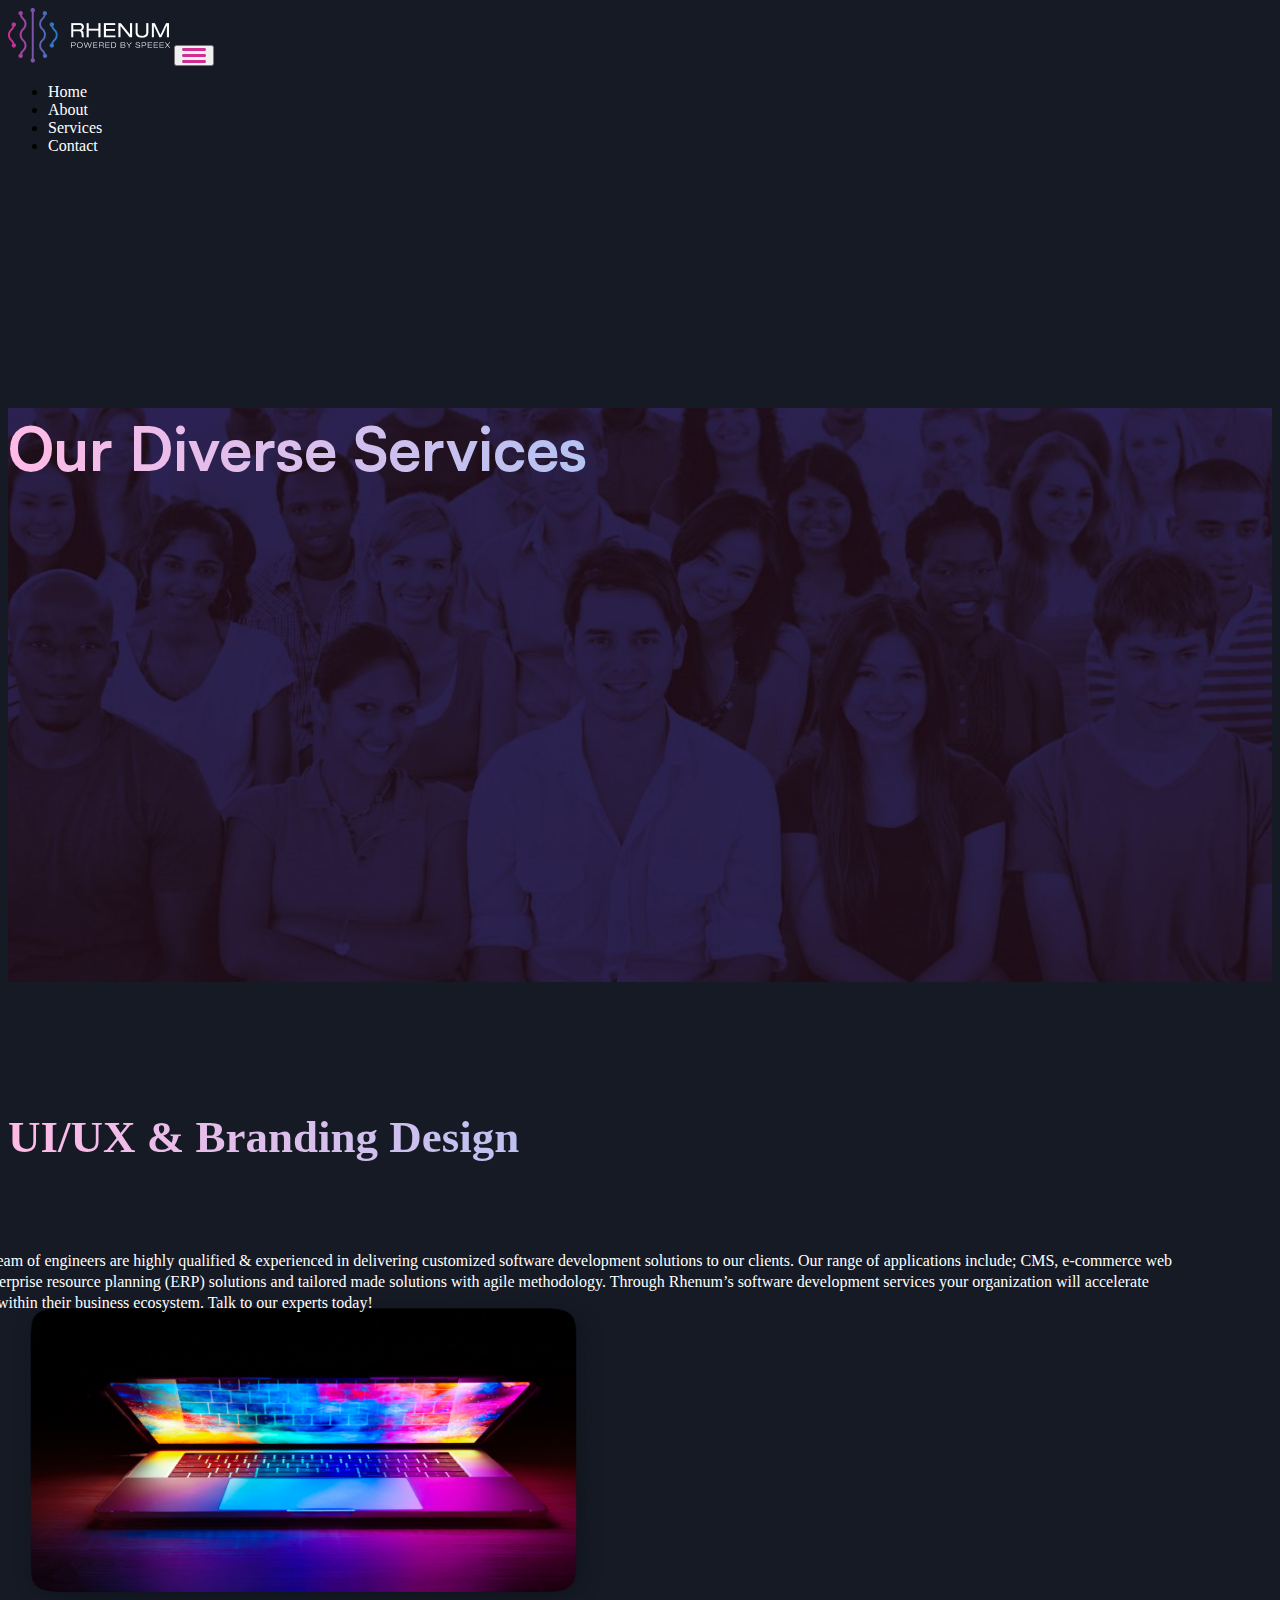
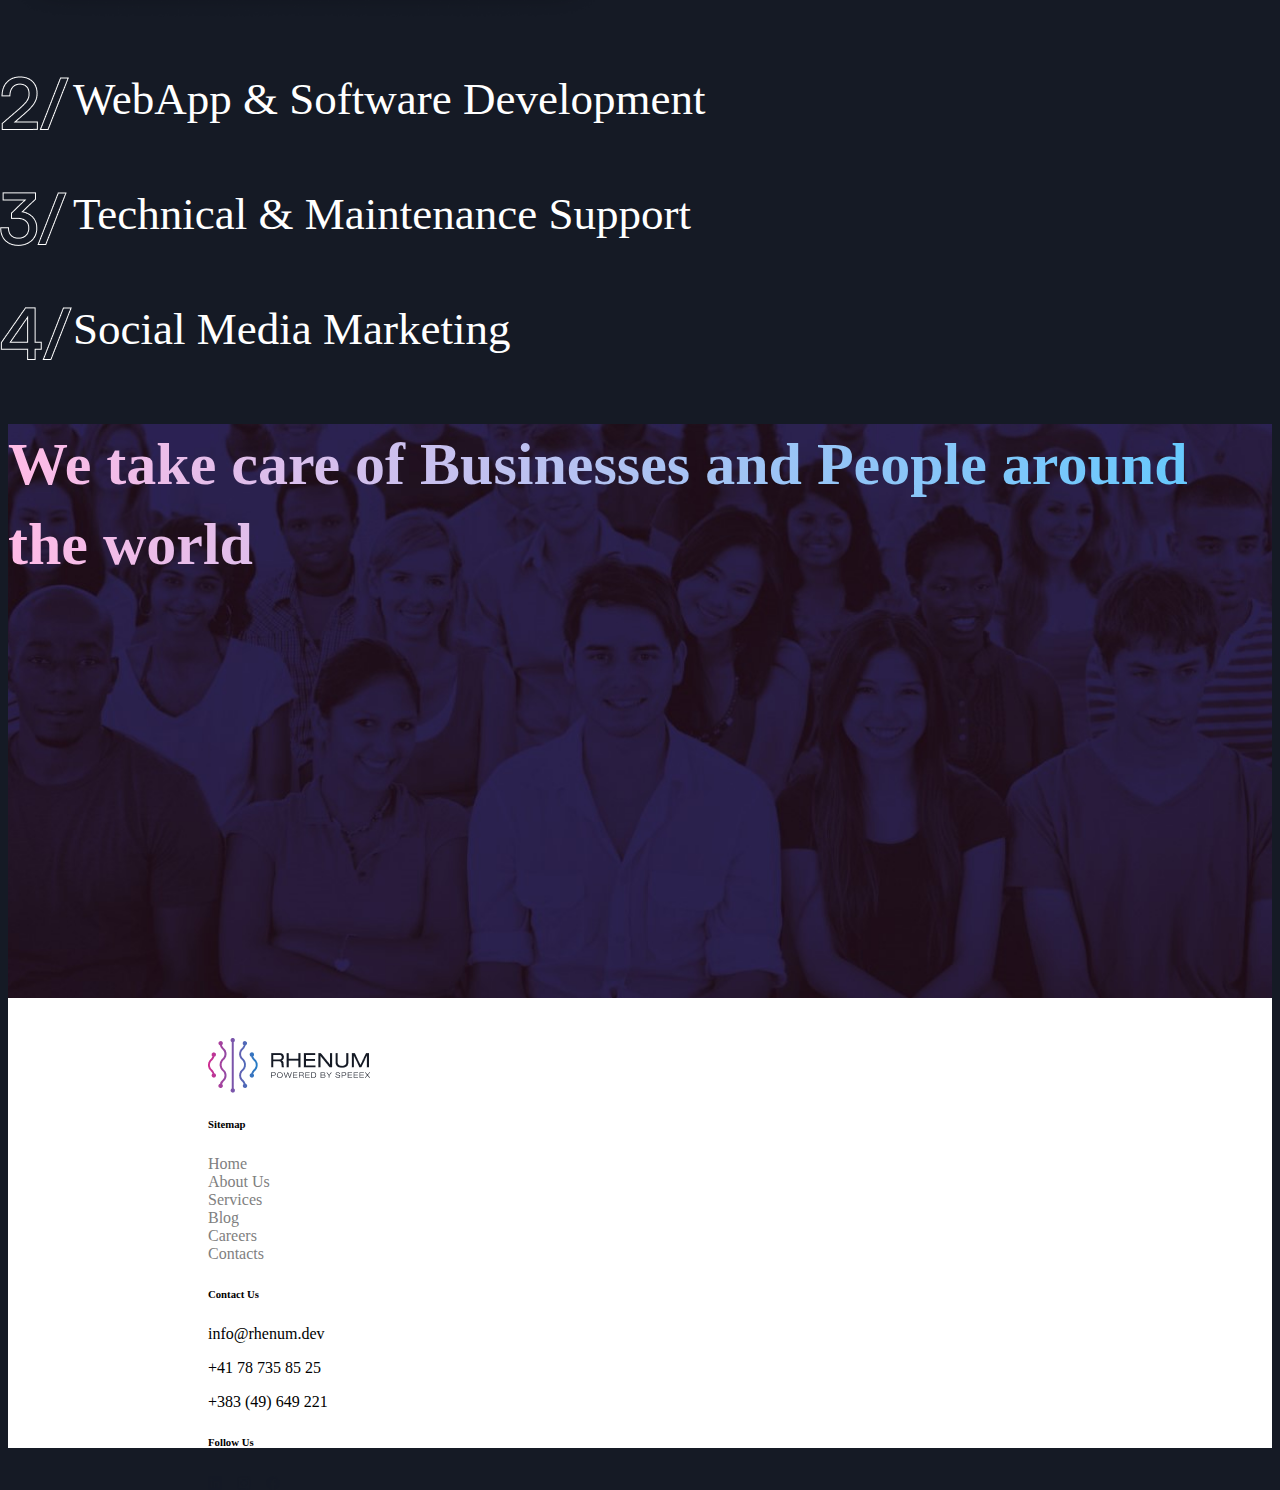
<file: services.html>
<html lang="en">
  <head>
    <meta charset="UTF-8" />
    <link rel="shortcut icon" href="favicon.ico" type="image/x-icon" />
    <meta http-equiv="X-UA-Compatible" content="IE=edge" />
    <meta name="viewport" content="width=device-width, initial-scale=1.0" />
    <title>Final Project - Home</title>
    <link
      href="https://cdn.jsdelivr.net/npm/bootstrap@5.0.2/dist/css/bootstrap.min.css"
      rel="stylesheet"
      integrity="sha384-EVSTQN3/azprG1Anm3QDgpJLIm9Nao0Yz1ztcQTwFspd3yD65VohhpuuCOmLASjC"
      crossorigin="anonymous"
    />
    <link rel="stylesheet" href="./styles/main.css" />
    <link rel="stylesheet" href="./assets/css/styles.css" />
  </head>
  <body>
    <nav>
      <div class="container">
        <nav class="navbar navbar-expand-lg bg-body-tertiary">
          <div class="container-fluid">
            <a class="navbar-brand" href="#"
              ><img src="./images/logo.png" alt=""
            /></a>
            <button
              class="navbar-toggler"
              type="button"
              data-bs-toggle="collapse"
              data-bs-target="#navbarSupportedContent"
              aria-controls="navbarSupportedContent"
              aria-expanded="false"
              aria-label="Toggle navigation"
            >
              <span class="navbar-toggler-icon">
                <img src="./images/burger.svg" alt="" />
              </span>
            </button>
            <div class="collapse navbar-collapse" id="navbarSupportedContent">
              <ul class="navbar-nav mb-2 mb-lg-0 ms-auto">
                <li class="nav-item">
                  <a
                    class="nav-link active"
                    aria-current="page"
                    href="index.html"
                    >Home</a
                  >
                </li>
                <li class="nav-item">
                  <a class="nav-link" href="about.html">About</a>
                </li>
                <li class="nav-item">
                  <a class="nav-link" href="services.html">Services</a>
                </li>
                <li class="nav-item">
                  <a class="nav-link" href="contact.html">Contact</a>
                </li>
              </ul>
            </div>
          </div>
        </nav>
      </div>
    </nav>
    <header id="diverse-services">
      <div class="container">
        <div class="row justify-content-center align-content-center">
          <div class="col-sm-3 mt-5 col-md-6 text-center">
            <h1>Our Diverse Services</h1>
          </div>
        </div>
      </div>
    </header>

    <section id="branding">
      <div class="container-fluid">
        <div class="row d-flex flex-row mx-5 g-5">
          <div class="col-sm-3 col-md-4 col-lg-6 ms-5">
            <h2 class="mb-5 ms-5">UI/UX & Branding Design</h2>

            <p>
              Our agile team of engineers are highly qualified & experienced in
              delivering customized software development solutions to our
              clients. Our range of applications include; CMS, e-commerce web
              portals, enterprise resource planning (ERP) solutions and tailored
              made solutions with agile methodology. Through Rhenum’s software
              development services your organization will accelerate disruption
              within their business ecosystem. Talk to our experts today!
            </p>
          </div>
          <div class="col-5 img-fluid ms-5">
            <img src="/images/laptop.png" alt="" />
          </div>
        </div>

        <div class="row d-flex flex-column ms-5 mt-5">
          <div class="col-sm-4 col-lg-8 ms-5 my-5 first-title">
            <h3>WebApp & Software Development</h3>
          </div>
          <div class="col-sm-4 col-lg-8 ms-5 my-5 second-title">
            <h3>Technical & Maintenance Support</h3>
          </div>
          <div class="col-sm-4 col-lg-8 ms-5 my-5 third-title">
            <h3>Social Media Marketing</h3>
          </div>
        </div>
      </div>
    </section>

    <section id="bussiness">
      <div class="container-fluid h-100 d-flex align-items-end">
        <div class="row w-100">
          <div class="col-6 text-start pb-3 ms-4">
            <h3>We take care of Businesses and People around the world</h3>
          </div>
        </div>
      </div>
    </section>

    <section id="footer">
      <div class="container">
        <div class="row text-center text-md-start">
          <div class="col-12 col-md-2 mb-4 mb-md-0">
            <img src="/images/logo black.png" alt="" class="img-fluid" />
          </div>
          <div class="col-12 col-md-8">
            <div class="row text-center text-md-start">
              <div class="col-12 col-sm-5 col-md-3 mb-4">
                <h6>Sitemap</h6>
                <ul class="list-unstyled">
                  <li><a href="#">Home</a></li>
                  <li><a href="#">About Us</a></li>
                  <li><a href="#">Services</a></li>
                </ul>
              </div>
              <div class="col-12 col-sm-6 col-md-3 mb-4">
                <ul class="list-unstyled mt-1">
                  <li><a href="#">Blog</a></li>
                  <li><a href="#">Careers</a></li>
                  <li><a href="#">Contacts</a></li>
                </ul>
              </div>
              <div class="col-12 col-sm-6 col-md-3 mb-4">
                <h6>Contact Us</h6>
                <p>info@rhenum.dev</p>
                <p>+41 78 735 85 25</p>
                <p>+383 (49) 649 221</p>
              </div>
              <div class="col-12 col-sm-6 col-md-3 mb-4">
                <h6 class="logos">Follow Us</h6>
              </div>
            </div>
          </div>
        </div>
      </div>
    </section>
  </body>
  <script
    src="https://cdn.jsdelivr.net/npm/@popperjs/core@2.9.2/dist/umd/popper.min.js"
    integrity="sha384-IQsoLXl5PILFhosVNubq5LC7Qb9DXgDA9i+tQ8Zj3iwWAwPtgFTxbJ8NT4GN1R8p"
    crossorigin="anonymous"
  ></script>
  <script
    src="https://cdn.jsdelivr.net/npm/bootstrap@5.0.2/dist/js/bootstrap.min.js"
    integrity="sha384-cVKIPhGWiC2Al4u+LWgxfKTRIcfu0JTxR+EQDz/bgldoEyl4H0zUF0QKbrJ0EcQF"
    crossorigin="anonymous"
  ></script>
</html>
</file>
<file: styles/main.css>
/* ---------------------
Local Fonts
--------------------- */
@font-face {
  font-family: "Satoshi-Bold";
  src: url("../fonts/Satoshi-Bold.eot");
  src: url("../fonts/Satoshi-Bold.eot?#iefix") format("embedded-opentype"),
    url("../fonts/Satoshi-Bold.woff2") format("woff2"),
    url("../fonts/Satoshi-Bold.woff") format("woff"),
    url("../fonts/Satoshi-Bold.ttf") format("truetype"),
    url("../fonts/Satoshi-Bold.svg#Satoshi-Bold") format("svg");
  font-weight: bold;
  font-style: normal;
  font-display: swap;
}

@font-face {
  font-family: "Satoshi-Medium";
  src: url("../fonts/Satoshi-Medium.eot");
  src: url("../fonts/Satoshi-Medium.eot?#iefix") format("embedded-opentype"),
    url("../fonts/Satoshi-Medium.woff2") format("woff2"),
    url("../fonts/Satoshi-Medium.woff") format("woff"),
    url("../fonts/Satoshi-Medium.ttf") format("truetype"),
    url("../fonts/Satoshi-Medium.svg#Satoshi-Medium") format("svg");
  font-weight: 500;
  font-style: normal;
  font-display: swap;
}

@font-face {
  font-family: "Satoshi-Regular";
  src: url("../fonts/Satoshi-Regular.eot");
  src: url("../fonts/Satoshi-Regular.eot?#iefix") format("embedded-opentype"),
    url("../fonts/Satoshi-Regular.woff2") format("woff2"),
    url("../fonts/Satoshi-Regular.woff") format("woff"),
    url("../fonts/Satoshi-Regular.ttf") format("truetype"),
    url("../fonts/Satoshi-Regular.svg#Satoshi-Regular") format("svg");
  font-weight: normal;
  font-style: normal;
  font-display: swap;
}

/* ---------------------
Global CSS
--------------------- */
/* *,
::after,
::before {
  box-sizing: border-box;
} */

/* html,
body {
  margin: 0;
} */

#main {
  overflow: hidden;
}
.container {
  max-width: 1420px;
}

input,
textarea {
  border: none;
  padding: 10px 15px;
  border-bottom: 1px solid black;
  width: 100%;
}

::placeholder {
  font-family: "Satoshi-Bold";
}

/* ---------------------
Typography
--------------------- */
a {
  text-decoration: none;
}

h1 {
  font-family: "Satoshi-Bold"; /* Keshtu deklarohen Fontet ne baze se si jane ne dizajn */
}
</file>
<file: assets/css/styles.css>
body {
  background-color: #151a25;
  overflow-x: hidden;
}

.navbar-collapse ul li a {
  color: white;
}
.navbar-collapse ul li a:hover {
  color: #a02773;
  transition: all 0.5s;
}

#header {
  width: 100%;
  height: 800px;
}
#header h1 {
  font-size: 60px;
  font-weight: 700;
  line-height: 80px;
  margin-top: 20%;
  background: #5efce8;
  background: linear-gradient(to right, #5efce8 0%, #736efe 100%);
  -webkit-background-clip: text;
  -webkit-text-fill-color: transparent;
}
#header p {
  font-size: 18px;
  line-height: 24px;
  font-weight: 400;
  color: rgb(166, 166, 166);
}
#header a {
  margin-left: 48%;
}
#header a .img-btn {
  width: 70px;
  height: 70px;
  border: 1px dotted #736efe;
  border-radius: 50%;
  padding: 15px;
}

#diverse .container-fluid {
  background-image: url(/images/Meet.jpg);
  background-size: cover;
  background-position: center;
  background-repeat: no-repeat;
  height: 65%;
}
#diverse h2 {
  color: white;
  font-size: 65px;
  font-weight: 600;
  line-height: 87px;
  position: relative;
}
#diverse h2::before {
  content: url(/images/Elemt\ 05.svg);
  position: absolute;
  top: 190%;
}
#diverse h2::after {
  content: url(/images/arrow-LR.svg);
  position: absolute;
  left: 270%;
  bottom: -8%;
}
#diverse .card-row {
  width: 460px;
  height: 180px;
  background-color: rgba(21, 26, 37, 0.5);
  border-radius: 12px;
}
#diverse .card-row p {
  font-size: 24px;
  font-weight: 400;
  line-height: 32px;
  color: white;
}

#story h2 {
  font-size: 46px;
  font-weight: 700;
  line-height: 62px;
  color: white;
  margin-top: 250px;
}
#story p {
  font-size: 16px;
  font-weight: 400;
  line-height: 21px;
  color: white;
  position: relative;
}
#story p::after {
  content: url(/images/Group\ 429.png);
  position: absolute;
  top: 130px;
  right: 200px;
}
#story .btn-Story {
  margin-top: 100px;
}
#story .btn-Read {
  background-color: rgb(208, 45, 144);
  border: 1px solid rgb(208, 45, 144);
  border-radius: 8px;
  padding: 10px 20px;
  color: white;
  font-size: 16px;
  font-weight: 400;
  margin-right: 20px;
}
#story .btn-Read:hover {
  background-color: #151a25;
  transition: all 0.2s ease-in;
}
#story .btn-Join {
  background-color: #151a25;
  border: 1px solid white;
  border-radius: 8px;
  padding: 10px 20px;
  color: white;
  font-size: 16px;
  font-weight: 400;
}
#story .btn-Join:hover {
  border: 1px solid rgb(208, 45, 144);
  transition: all 0.2s ease-in;
}
#story .imgPos {
  position: relative;
  bottom: 520px;
  left: 50%;
}
#story .img-1 {
  width: 350px;
  height: 600px;
  border-radius: 18px;
}
#story .img-2 {
  width: 285px;
  height: 600px;
  border-radius: 18px;
  position: relative;
  left: 2%;
  top: 80px;
}

#latest-news {
  background-color: white;
}
#latest-news .row-calendar {
  margin-left: 250px;
  border: 1px solid gray;
  border-radius: 8px;
  height: 165px;
}
#latest-news h2 {
  font-size: 56px;
  font-weight: 700;
  margin-left: 90px;
  position: relative;
}
#latest-news h2::before {
  content: url(/images/element-news.svg);
  position: absolute;
  top: 20px;
  left: 70px;
}
#latest-news h2::after {
  content: url(/images/Group\ 2.png);
  position: absolute;
  top: 190px;
  left: 100px;
  height: 38px;
}
#latest-news h3 {
  font-size: 22px;
  font-weight: 500;
  margin-left: 15px;
}
#latest-news p {
  font-size: 16px;
  margin-left: 15px;
  position: relative;
}
#latest-news p::before {
  content: url(/images/calendar.png);
  position: absolute;
  left: -25px;
  top: 4px;
}
#latest-news button {
  margin-left: 15px;
  width: 120px;
  height: 42px;
  background-color: white;
  border: 1px solid rgb(208, 45, 144);
  border-radius: 8px;
}
#latest-news button:hover {
  background-color: rgb(208, 45, 144);
  color: white;
  transition: all 0.2s ease-in;
}
#projects {
  color: white;
}
#projects .imgProject1 {
  margin-right: 40px;
  margin-left: 20px;
  margin-top: 40px;
  width: 300px;
}
#projects .imgProject2 {
  border-radius: 18px;
  margin-top: 40px;
  width: 300px;
}
#projects h2 {
  font-size: 56px;
  font-weight: 700;
  line-height: 75px;
  position: relative;
}
#projects h2::before {
  content: url(/images/arrow-LR.svg);
  position: absolute;
  top: 370px;
}
#projects p {
  width: 540px;
  height: 90px;
  font-size: 16px;
  font-weight: 400;
  line-height: 20px;
}
#projects button {
  padding: 10px 20px;
  background-color: #151a25;
  border: 1px solid rgb(208, 45, 144);
  border-radius: 8px;
  color: white;
  font-size: 16px;
  font-weight: 400;
}
#projects button:hover {
  background-color: rgb(208, 45, 144);
  transition: all 0.2s ease-in;
}

#footer {
  background-color: white;
  padding-top: 40px;
  padding-left: 200px;
}
#footer ul {
  list-style: none;
  padding: 0;
  margin: 0;
}
#footer a {
  text-decoration: none;
  color: gray;
}
#footer .logos {
  position: relative;
}
#footer .logos::before {
  content: url(/images/Group\ 404.png);
  position: absolute;
  top: 40px;
}

#header-about h1 {
  font-size: 60px;
  font-weight: 700;
  line-height: 80px;
  margin-top: 20%;
  margin-bottom: 20%;
  background: #ffbbe6;
  background: linear-gradient(to right, #ffbbe6 0%, #5ccaff 100%);
  -webkit-background-clip: text;
  -webkit-text-fill-color: transparent;
}

#about {
  background-color: white;
  padding: 50px 0;
}
#about h1 {
  font-size: 56px;
  font-weight: 700;
  line-height: 75px;
  color: #151a25;
}
#about h2 {
  font-size: 42px;
  line-height: 52px;
  background: #5efce8;
  background: linear-gradient(to right, #5efce8 0%, #736efe 100%);
  -webkit-background-clip: text;
  -webkit-text-fill-color: transparent;
}
#about p {
  font-size: 16px;
  font-weight: 400;
  line-height: 21px;
  color: #151a25;
}

#values {
  color: white;
  margin-top: 100px;
  margin-bottom: 100px;
}
#values h1 {
  font-size: 56px;
  font-weight: 700;
  line-height: 75px;
  position: relative;
}
#values h1::before {
  content: "CLEAN CODE";
  font-size: 10px;
  color: #ffbbe6;
  position: absolute;
  top: 60px;
}
#values h1::after {
  content: url(/images/Mask\ group.png);
  position: absolute;
  top: -70px;
  left: 600px;
  z-index: 1;
}
#values h3 {
  font-size: 30px;
  font-weight: 700;
  line-height: 40px;
}
#values p {
  font-size: 16px;
  font-weight: 400;
  line-height: 20px;
  width: 540px;
  height: 90px;
}
#values img {
  width: 600px;
  height: 365px;
  position: relative;
  top: 40px;
}

#meetTeam {
  margin-top: 5%;
  margin-bottom: 5%;
  color: white;
}
#meetTeam h1 {
  font-size: 56px;
  font-weight: 700;
  line-height: 65px;
}
#meetTeam h3 {
  font-size: 30px;
  font-weight: 700;
  line-height: 40px;
}
#meetTeam p {
  font-size: 16px;
  font-weight: 400;
  line-height: 21px;
}
#meetTeam img {
  border-radius: 18px;
  position: relative;
  right: 50px;
}
#meetTeam span {
  position: relative;
}
#meetTeam span::before {
  content: url(/images/Rectangle\ 875.png);
  position: absolute;
  top: -120px;
  right: -180px;
}

#weWork {
  margin-top: 40px;
  background-color: white;
}
#weWork h1 {
  margin-right: 80px;
}

#form button {
  width: 200px;
  height: 70px;
  border-radius: 8px;
  font-size: 16px;
  font-weight: 400;
  line-height: 21px;
}

#diverse-services {
  background-image: url(/images/Meet.jpg);
  background-size: cover;
  background-position: center;
  background-repeat: no-repeat;
  height: 65%;
}
#diverse-services h1 {
  font-size: 60px;
  font-weight: 700;
  line-height: 80px;
  margin-top: 20%;
  margin-bottom: 20%;
  background: #ffbbe6;
  background: linear-gradient(to right, #ffbbe6 0%, #5ccaff 100%);
  -webkit-background-clip: text;
  -webkit-text-fill-color: transparent;
}

#bussiness {
  background-image: url(/images/Meet.jpg);
  background-size: cover;
  background-position: center;
  background-repeat: no-repeat;
  height: 65%;
}
#bussiness h3 {
  font-size: 60px;
  font-weight: 700;
  line-height: 80px;
  background: #ffbbe6;
  background: linear-gradient(to right, #ffbbe6 0%, #5ccaff 100%);
  -webkit-background-clip: text;
  -webkit-text-fill-color: transparent;
}

#branding {
  margin-top: 120px;
}
#branding h2 {
  font-size: 45px;
  font-weight: 700;
  line-height: 70px;
  background: #ffbbe6;
  background: linear-gradient(to right, #ffbbe6 0%, #5ccaff 100%);
  -webkit-background-clip: text;
  -webkit-text-fill-color: transparent;
  position: relative;
}
#branding h2::before {
  content: url(/images/01.png);
  position: absolute;
  left: -120px;
  top: 20px;
}
#branding p {
  font-size: 16px;
  font-weight: 400;
  line-height: 21px;
  color: white;
  position: relative;
  top: 40px;
  right: 80px;
}
#branding img {
  width: 600px;
  height: 330px;
}
#branding h3 {
  font-size: 45px;
  font-weight: 500;
  line-height: 70px;
  color: white;
}
#branding .first-title {
  position: relative;
  left: 65px;
}
#branding .first-title::before {
  content: url(/images/02.png);
  position: absolute;
  top: 12px;
  left: -120px;
}
#branding .second-title {
  position: relative;
  left: 65px;
}
#branding .second-title::before {
  content: url(/images/03.png);
  position: absolute;
  top: 12px;
  left: -120px;
}
#branding .third-title {
  position: relative;
  left: 65px;
}
#branding .third-title::before {
  content: url(/images/04.png);
  position: absolute;
  top: 12px;
  left: -120px;
}

#contact h1 {
  font-size: 60px;
  font-weight: 700;
  line-height: 70px;
  background: #ffbbe6;
  background: linear-gradient(to right, #ffbbe6 0%, #5ccaff 100%);
  -webkit-background-clip: text;
  -webkit-text-fill-color: transparent;
}
#contact small {
  color: white;
  position: relative;
  top: 40px;
}
#contact .graySmall {
  color: gray;
}

@media (max-width: 600px) {
  #header h1 {
    margin-top: 50% !important;
    font-size: 28px !important;
    line-height: 48px !important;
    padding-bottom: 10px;
  }
  #header p {
    font-size: 16px;
    line-height: 26px;
  }
  a {
    position: relative;
    top: 100%;
  }
  a .img-btn {
    width: 20px;
    height: 20px;
    border: 1px dotted #736efe;
    border-radius: 50%;
  }
  #diverse .container-fluid {
    width: 90vh;
  }
  #diverse h2 {
    font-size: 32px;
    line-height: 44px;
  }
  #diverse h2::before {
    content: url(/images/Elemt\ 05.svg);
    position: absolute;
    top: 190%;
    right: 120%;
  }
  #diverse h2::after {
    content: url(/images/arrow-LR.svg);
    position: absolute;
    left: 240%;
  }
  #diverse .c1 {
    position: relative;
    right: 32px;
  }
  #diverse .c-display-1 {
    display: none;
  }
  #story {
    height: 136%;
  }
  #story h2 {
    font-size: 28px;
    margin-top: -10px;
  }
  #story p {
    width: 450px;
    position: relative;
  }
  #story p::after {
    content: url(/images/Group\ 429.png);
    position: absolute;
    left: -5px;
  }
  #story span {
    width: 300px;
    height: auto;
    display: flex;
  }
  .img-1 {
    width: 190px !important;
    height: 350px !important;
  }
  .img-2 {
    width: 190px !important;
    height: 350px !important;
  }
  .imgPos {
    position: relative;
    top: -40px;
    left: 4% !important;
  }
  #latest-news .row-calendar {
    display: flex;
    flex-direction: column;
    width: 420px !important;
    height: 420px !important;
    position: relative;
    left: -45% !important;
  }
  #latest-news h2 {
    font-size: 24px;
    position: relative;
  }
  #latest-news h2::before {
    content: url(/images/element-news.svg);
    position: absolute;
    top: -2px;
    left: -30px;
  }
  #latest-news h2::after {
    content: "";
    position: absolute;
  }
  #latest-news h3 {
    font-size: 20px !important;
  }
  #latest-news p {
    font-size: 16px;
    margin-top: 15px;
  }
  #latest-news img {
    width: 380px;
    position: relative;
    right: 50%;
    top: 8%;
  }
  #projects {
    margin-bottom: -280px;
    height: 220%;
  }
  #projects h2 {
    font-size: 28px;
    position: relative;
  }
  #projects h2::before {
    content: url(/images/arrow-LR.svg);
    position: absolute;
    top: 380%;
  }
  #projects p {
    width: 450px;
  }
  #projects .imgProject1 {
    margin-left: -1px;
  }
  #footer .container {
    position: relative;
    right: 100px;
    bottom: 10px;
  }
  #footer img {
    position: relative;
    right: 30px;
  }
  #header-about h1 {
    font-size: 28px;
    line-height: 38px;
  }
  #about h1 {
    font-size: 32px;
  }
  #values p {
    width: 400px;
  }
  #weWork h1 {
    margin-left: 90px;
  }
  #bussiness h3 {
    font-size: 28px;
    line-height: 38px;
  }
  #diverse-services h1 {
    font-size: 28px;
  }
  #branding h2 {
    font-size: 22px;
  }
  #branding p {
    position: relative;
    right: 80px;
  }
  #branding img {
    width: 440px;
    height: 340px;
    position: relative;
    right: 110px;
  }
  #branding h3 {
    font-size: 18px;
    margin-bottom: -20px;
    position: relative;
    right: 10px;
  }
  #contact h1 {
    font-size: 32px;
    margin-top: 15px;
    margin-bottom: 20px;
  }
  small {
    margin-bottom: 30px;
  }
  #mapEmbed {
    margin-top: 40px;
    margin-bottom: 10px;
  }
}/*# sourceMappingURL=styles.css.map */
</file>
